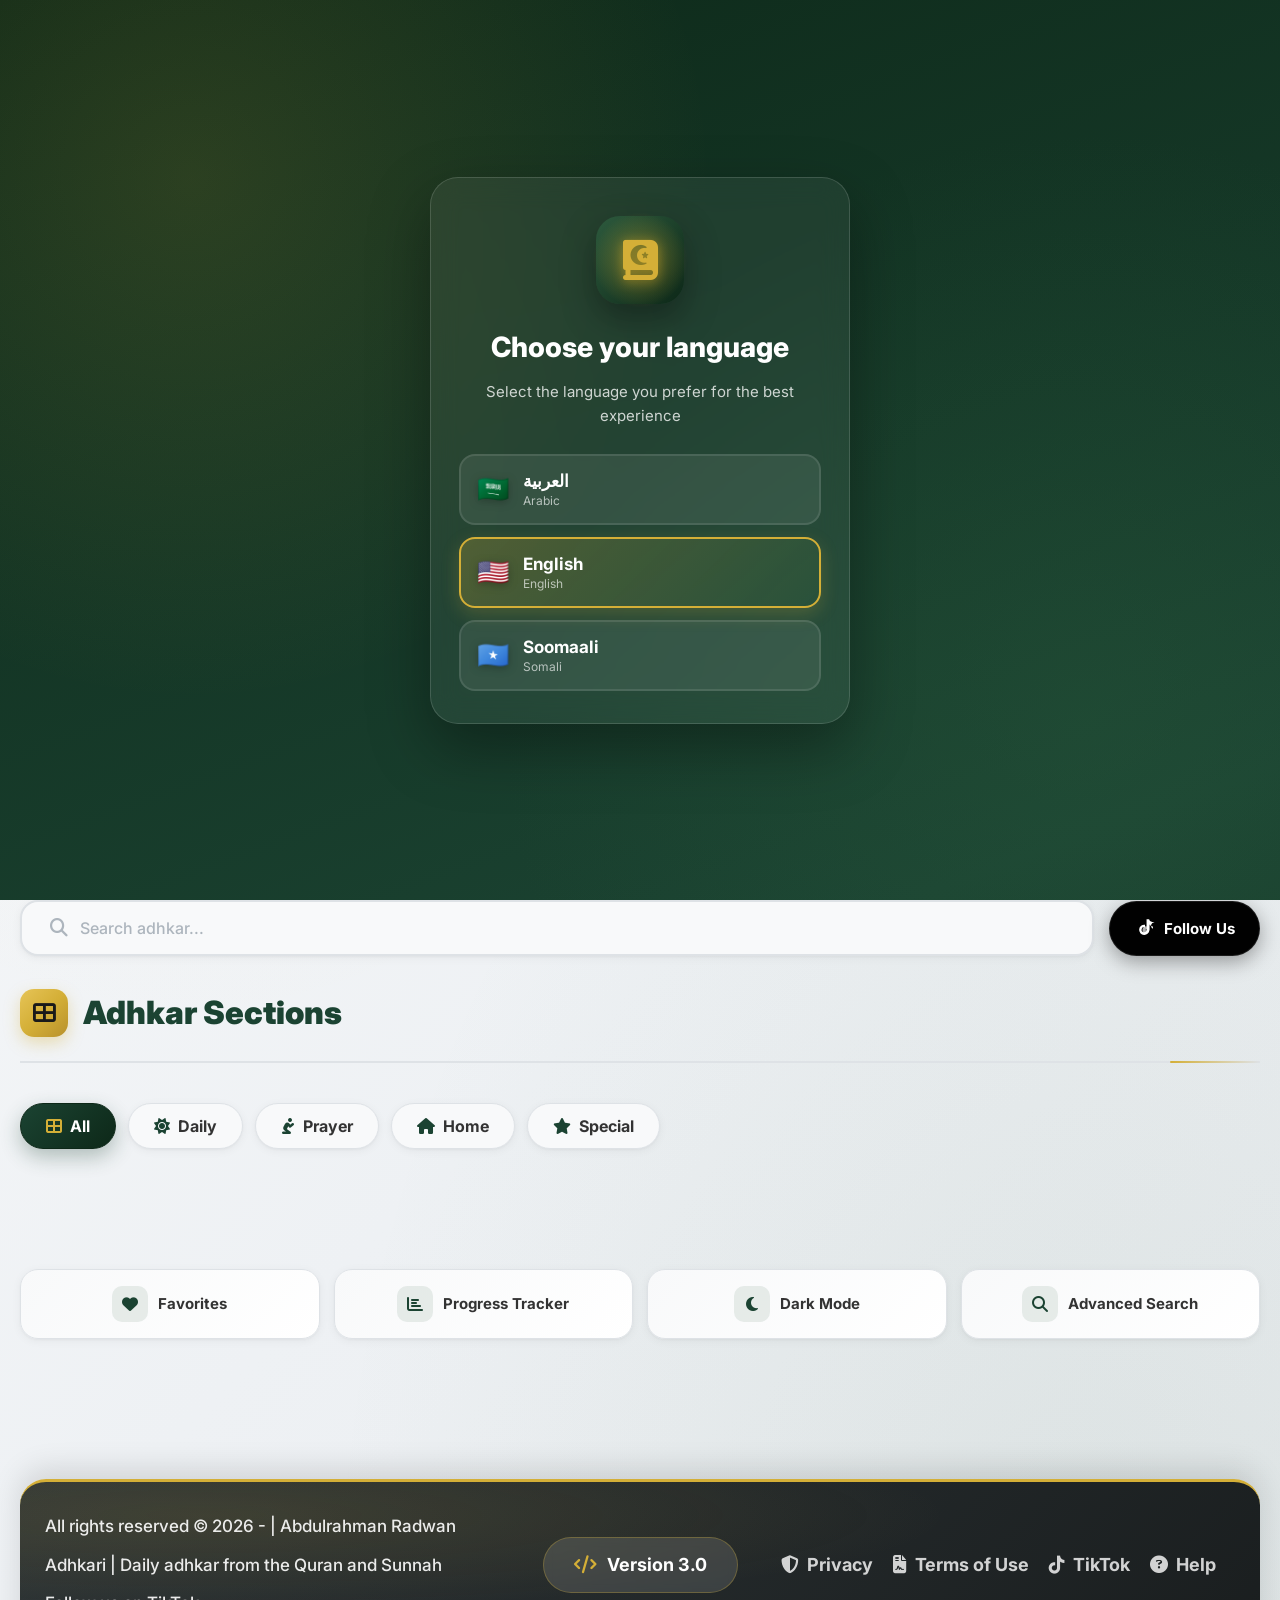
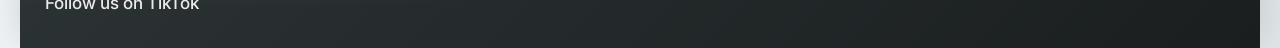
<file: index.html>
<!DOCTYPE html>
<html lang="ar" dir="rtl">
<head>
    <meta charset="UTF-8">
    <meta name="viewport" content="width=device-width, initial-scale=1.0, maximum-scale=1.0, user-scalable=no, viewport-fit=cover">
    <title data-i18n="app.metaTitle">أذكاري - تطبيق الأذكار الإسلامي المتكامل</title>
    <meta name="description" data-i18n="app.metaDescription" content="تطبيق أذكاري - تطبيق متكامل للأذكار اليومية من القرآن الكريم والسنة النبوية الموثوقة.">
    <meta name="keywords" data-i18n="app.metaKeywords" content="أذكار, أذكار يومية, أذكار الصباح, أذكار المساء, تطبيق إسلامي">
    <meta name="author" content="عبدالرحمن رضوان">
    <meta property="og:title" data-i18n="app.metaOgTitle" content="أذكاري - تطبيق الأذكار الإسلامي المتكامل">
    <meta property="og:description" data-i18n="app.metaOgDescription" content="تطبيق متكامل للأذكار اليومية من القرآن الكريم والسنة النبوية الموثوقة">
    <meta property="og:type" content="website">

    <script>
        (function () {
            /* Apply the saved language direction before anything renders,
               so there is no RTL/LTR flash and no white screen on load. */
            try {
                var lang = localStorage.getItem('appLanguage');
                var dirs = { ar: 'rtl', en: 'ltr', so: 'ltr' };
                var el = document.documentElement;
                if (lang && dirs[lang]) {
                    el.setAttribute('lang', lang);
                    el.setAttribute('dir', dirs[lang]);
                } else {
                    el.setAttribute('lang', 'ar');
                    el.setAttribute('dir', 'rtl');
                }
            } catch (e) { /* storage may be blocked */ }
        })();
    </script>

    <link rel="icon" type="image/png" sizes="192x192" href="icons/icon-192.png">
    <link rel="apple-touch-icon" href="icons/icon-192.png">
    <link rel="apple-touch-icon" sizes="192x192" href="icons/icon-192.png">
    <link rel="apple-touch-icon" sizes="512x512" href="icons/icon-512.png">

    <link rel="preconnect" href="https://fonts.googleapis.com">
    <link rel="preconnect" href="https://fonts.gstatic.com" crossorigin>
    <link rel="stylesheet" href="https://cdnjs.cloudflare.com/ajax/libs/font-awesome/6.4.0/css/all.min.css">
    <link rel="stylesheet" href="https://fonts.googleapis.com/css2?family=Tajawal:wght@400;500;700&family=Cairo:wght@400;600;700;800;900&family=Inter:wght@400;500;600;700;800;900&family=Noto+Sans:wght@400;500;600;700;800&display=swap">
    <link rel="stylesheet" href="css/style.css">

    <link rel="manifest" href="manifest.json">
    <meta name="theme-color" content="#1B4332">
    <meta name="apple-mobile-web-app-capable" content="yes">
    <meta name="apple-mobile-web-app-status-bar-style" content="black-translucent">
    <meta name="apple-mobile-web-app-title" content="أذكاري">
    <meta name="mobile-web-app-capable" content="yes">
    <meta name="application-name" content="أذكاري">
    <meta name="msapplication-TileColor" content="#1a5f7a">
    <meta name="msapplication-TileImage" content="icons/icon-192.png">
</head>
<body>

    <!-- خلفية إسلامية -->
    <div class="islamic-background">
        <div class="islamic-pattern"></div>
        <div class="arabic-calligraphy calligraphy-1">الله</div>
        <div class="arabic-calligraphy calligraphy-2">محمد</div>
        <div class="arabic-calligraphy calligraphy-3">سبحان الله</div>
    </div>

    <!-- ===== FIRST-RUN LANGUAGE SELECTION ===== -->
    <div class="language-screen" id="languageScreen">
        <div class="language-screen-card">
            <div class="language-screen-logo">
                <div class="logo-icon-wrap">
                    <div class="logo-glow"></div>
                    <i class="fas fa-book-quran logo-icon"></i>
                </div>
            </div>
            <h2 class="language-screen-title" id="languageScreenTitle"></h2>
            <p class="language-screen-subtitle" id="languageScreenSubtitle"></p>
            <div class="language-options" id="languageOptions"></div>
        </div>
    </div>

    <div class="app-container">

        <!-- ===== HEADER ===== -->
        <header class="header">
            <div class="logo-container">
                <div class="logo-icon-wrap">
                    <div class="logo-glow"></div>
                    <i class="fas fa-book-quran logo-icon"></i>
                </div>
                <div class="logo-info">
                    <h1 class="logo-text">أذكاري</h1>
                    <span class="logo-subtitle" data-i18n="header.logoSubtitle">الأذكار اليومية</span>
                </div>
            </div>
            <div class="header-controls">
                <button class="control-btn tooltip" id="themeToggle" data-i18n-title="header.darkMode" data-i18n-tooltip="header.darkMode" title="تبديل الوضع الليلي">
                    <i class="fas fa-moon"></i>
                    <span class="tooltip-text">تبديل الوضع الليلي</span>
                </button>
                <button class="control-btn tooltip" id="fontSizeToggle" data-i18n-title="header.fontSize" data-i18n-tooltip="header.fontSize" title="تغيير حجم الخط">
                    <i class="fas fa-text-height"></i>
                    <span class="tooltip-text">تغيير حجم الخط</span>
                </button>
                <button class="control-btn tooltip" id="settingsToggle" data-i18n-title="header.settings" data-i18n-tooltip="header.settings" title="الإعدادات">
                    <i class="fas fa-cog"></i>
                    <span class="tooltip-text">الإعدادات</span>
                </button>
                <button class="control-btn tooltip" id="installBtn" data-i18n-title="header.install" data-i18n-tooltip="header.install" title="تثبيت التطبيق" style="display:none;">
                    <i class="fas fa-download"></i>
                    <span class="tooltip-text">تثبيت التطبيق</span>
                </button>
            </div>
        </header>

        <!-- ===== MAIN ===== -->
        <main class="main-content">

            <!-- الصفحة الرئيسية -->
            <div id="homePage" class="page active">

                <!-- قسم البطل الرئيسي -->
                <section class="hero-section">
                    <div class="hero-bg-shapes">
                        <div class="hero-shape hero-shape-1"></div>
                        <div class="hero-shape hero-shape-2"></div>
                        <div class="hero-shape hero-shape-3"></div>
                    </div>
                    <div class="hero-content">

                        <h2 class="hero-title" data-i18n="home.bismillah">بِسْمِ اللهِ الرَّحْمَنِ الرَّحِيمِ</h2>
                        <p class="hero-subtitle" data-i18n="home.subtitle">تطبيق متكامل للأذكار اليومية من القرآن الكريم والسنة النبوية الموثوقة</p>
                        <div class="hero-clock-section">
                            <div class="clock-display">
                                <div class="clock-time" id="clockTime">00:00</div>
                                <div class="clock-period-col">
                                    <div class="clock-seconds" id="clockSeconds">00</div>
                                    <div class="clock-period" id="clockPeriod">صباحاً</div>
                                </div>
                            </div>
                            <div class="clock-divider"></div>
                            <div class="clock-dates">
                                <div class="clock-day" id="clockDay"></div>
                                <div class="clock-gregorian" id="clockGregorian"></div>
                                <div class="clock-hijri" id="clockHijri"></div>
                            </div>
                        </div>
                        <div class="hero-actions">
                            <button class="hero-btn hero-btn-primary" id="dailyReminderBtn">
                                <i class="fas fa-bell"></i> <span data-i18n="home.dailyReminder">تذكير الأذكار اليومية</span>
                            </button>
                            <button class="hero-btn hero-btn-secondary" id="randomZikrBtn">
                                <i class="fas fa-dice"></i> <span data-i18n="home.randomZikr">ذكر عشوائي</span>
                            </button>
                        </div>
                    </div>
                </section>

                <!-- لوحة التحكم: التقدم + الإحصائيات -->
                <div class="dashboard-panel">
                    <div class="dashboard-row">
                        <!-- شريط التقدم -->
                        <div class="dashboard-progress">
                            <div class="progress-label-row">
                                <span class="progress-label"><i class="fas fa-chart-line"></i> <span data-i18n="home.progress">تقدمك اليومي</span></span>
                                <span class="progress-percent" id="progressPercent">0%</span>
                            </div>
                            <div class="progress-bar-track">
                                <div class="progress-bar-fill" id="progressFill" style="width:0%"></div>
                            </div>
                        </div>
                        <!-- الإحصائيات -->
                        <div class="dashboard-stats">
                            <div class="dash-stat">
                                <div class="dash-stat-icon dash-stat-read"><i class="fas fa-check-circle"></i></div>
                                <div class="dash-stat-info">
                                    <span class="dash-stat-val" id="totalReadStat">0</span>
                                    <span class="dash-stat-lbl" data-i18n="home.read">مقروء</span>
                                </div>
                            </div>
                            <div class="dash-stat">
                                <div class="dash-stat-icon dash-stat-fav"><i class="fas fa-heart"></i></div>
                                <div class="dash-stat-info">
                                    <span class="dash-stat-val" id="favoritesStat">0</span>
                                    <span class="dash-stat-lbl" data-i18n="home.favorites">مفضلة</span>
                                </div>
                            </div>
                            <div class="dash-stat">
                                <div class="dash-stat-icon dash-stat-streak"><i class="fas fa-fire"></i></div>
                                <div class="dash-stat-info">
                                    <span class="dash-stat-val" id="streakStat">0</span>
                                    <span class="dash-stat-lbl" data-i18n="home.streak">أيام متتالية</span>
                                </div>
                            </div>
                            <div class="dash-stat">
                                <div class="dash-stat-icon dash-stat-complete"><i class="fas fa-trophy"></i></div>
                                <div class="dash-stat-info">
                                    <span class="dash-stat-val" id="completionStat">0%</span>
                                    <span class="dash-stat-lbl" data-i18n="home.completion">إنجاز</span>
                                </div>
                            </div>
                        </div>
                    </div>
                </div>

                <!-- البحث + تيك توك -->
                <div class="action-row">
                    <div class="search-box-new">
                        <i class="fas fa-search search-icon-new"></i>
                        <input type="text" id="searchInput" class="search-input-new" data-i18n-placeholder="home.searchPlaceholder" placeholder="ابحث في الأذكار...">
                    </div>
                    <a href="https://www.tiktok.com/@io99c" target="_blank" class="tiktok-pill">
                        <svg class="tiktok-icon" viewBox="0 0 48 48" width="22" height="22"><path d="M41.3 20.7c-3.4 0-6.3-2-7.7-4.9V28a11.2 11.2 0 1 1-9.6-11.1v5.8a5.4 5.4 0 1 0 3.4 5V5h5.5a7.6 7.6 0 0 0 5.5 5.5A7.6 7.6 0 0 0 43.9 11V12a7.6 7.6 0 0 0-4.5 1.5 7.6 7.6 0 0 0 1.9 12.2" fill="white"/><path d="M33.6 15.8V28a7.6 7.6 0 1 1-5.5-7.3v5.5a2.2 2.2 0 1 0 1.8 2.2V11.5h3.7a3.8 3.8 0 0 0 3 3.5 3.8 3.8 0 0 0 2.3-1.2" fill="white" opacity="0.7"/></svg>
                        <span data-i18n="home.followUs">تابعنا</span>
                    </a>
                </div>

                <!-- الأقسام -->
                <div class="sections-wrapper">
                    <div class="sections-header">
                        <h2 class="sections-title">
                            <span class="sections-title-icon"><i class="fas fa-th-large"></i></span>
                            <span data-i18n="home.sectionsTitle">أقسام الأذكار</span>
                        </h2>

                    </div>

                    <div class="sections-categories" id="sectionsCategories">
                        <button class="category-tab active" data-category="all"><i class="fas fa-th-large"></i> <span data-i18n="home.categories.all">الكل</span></button>
                        <button class="category-tab" data-category="daily"><i class="fas fa-sun"></i> <span data-i18n="home.categories.daily">يومية</span></button>
                        <button class="category-tab" data-category="prayer"><i class="fas fa-pray"></i> <span data-i18n="home.categories.prayer">صلاة</span></button>
                        <button class="category-tab" data-category="home"><i class="fas fa-home"></i> <span data-i18n="home.categories.home">منزل</span></button>
                        <button class="category-tab" data-category="special"><i class="fas fa-star"></i> <span data-i18n="home.categories.special">خاصة</span></button>
                    </div>

                    <div class="sections-grid" id="sectionsGrid"></div>
                </div>

                <!-- المميزات -->
                <div class="features-compact">
                    <div class="features-compact-grid">
                        <div class="feature-pill">
                            <div class="feature-pill-icon"><i class="fas fa-heart"></i></div>
                            <span class="feature-pill-text" data-i18n="home.features.favorites">المفضلة</span>
                        </div>
                        <div class="feature-pill">
                            <div class="feature-pill-icon"><i class="fas fa-chart-bar"></i></div>
                            <span class="feature-pill-text" data-i18n="home.features.progress">تتبع التقدم</span>
                        </div>
                        <div class="feature-pill">
                            <div class="feature-pill-icon"><i class="fas fa-moon"></i></div>
                            <span class="feature-pill-text" data-i18n="home.features.nightMode">الوضع الليلي</span>
                        </div>
                        <div class="feature-pill">
                            <div class="feature-pill-icon"><i class="fas fa-search"></i></div>
                            <span class="feature-pill-text" data-i18n="home.features.search">بحث متقدم</span>
                        </div>
                    </div>
                </div>
            </div>

            <!-- صفحة الأذكار -->
            <div id="zikrPage" class="page"></div>

            <!-- صفحة الإعدادات -->
            <div id="settingsPage" class="page">
                <div class="settings-card slide-in-right">
                    <h2 class="settings-title"><i class="fas fa-cog"></i> <span data-i18n="settings.title">إعدادات التطبيق</span></h2>

                    <div class="settings-group">
                        <h4 class="settings-group-title"><i class="fas fa-info-circle"></i> <span data-i18n="settings.appInfo">معلومات التطبيق</span></h4>
                        <div class="settings-item">
                            <div class="settings-label"><i class="fas fa-font"></i><span data-i18n="settings.appName">اسم التطبيق</span></div>
                            <div class="settings-value" data-i18n="app.name">أذكاري</div>
                        </div>
                        <div class="settings-item">
                            <div class="settings-label"><i class="fas fa-code-branch"></i><span data-i18n="settings.appVersion">إصدار التطبيق</span></div>
                            <div class="settings-value" data-i18n="app.version">3.0</div>
                        </div>
                        <div class="settings-item">
                            <div class="settings-label"><i class="fas fa-copyright"></i><span data-i18n="settings.copyright">حقوق الملكية</span></div>
                            <div class="settings-value" data-i18n="settings.copyrightValue">© 2026 عبدالرحمن رضوان</div>
                        </div>
                        <div class="settings-item">
                            <div class="settings-label"><i class="fas fa-book"></i><span data-i18n="settings.zikrCount">عدد الأذكار</span></div>
                            <div class="settings-value" data-i18n="settings.zikrCountValue">700 ذكر في 10 أقسام</div>
                        </div>
                        <div class="settings-item">
                            <div class="settings-label"><i class="fab fa-tiktok"></i><span data-i18n="settings.tiktokAccount">حسابنا على تيك توك</span></div>
                            <div class="settings-value">
                                <button class="settings-btn" id="joinTelegramBtn"><i class="fab fa-tiktok"></i> <span data-i18n="settings.followUs">تابعنا</span></button>
                            </div>
                        </div>
                    </div>

                    <div class="settings-group">
                        <h4 class="settings-group-title"><i class="fas fa-palette"></i> <span data-i18n="settings.customization">التخصيص</span></h4>
                        <div class="settings-item">
                            <div class="settings-label"><i class="fas fa-moon"></i><span data-i18n="settings.darkMode">الوضع الليلي</span></div>
                            <div class="settings-value">
                                <button class="settings-btn" id="toggleDarkModeBtn"><i class="fas fa-moon"></i> تفعيل الوضع الليلي</button>
                            </div>
                        </div>
                        <div class="settings-item">
                            <div class="settings-label"><i class="fas fa-text-height"></i><span data-i18n="settings.fontSize">حجم الخط</span></div>
                            <div class="settings-value">
                                <button class="settings-btn" id="changeFontSizeBtn"><i class="fas fa-text-height"></i> <span data-i18n="settings.changeFontSize">تغيير حجم الخط</span></button>
                            </div>
                        </div>
                        <div class="settings-item">
                            <div class="settings-label"><i class="fas fa-bell"></i><span data-i18n="settings.reminders">التذكيرات</span></div>
                            <div class="settings-value">
                                <button class="settings-btn secondary" id="toggleNotificationsBtn"><i class="fas fa-bell"></i> تفعيل التذكيرات</button>
                            </div>
                        </div>
                    </div>

                    <div class="settings-group">
                        <h4 class="settings-group-title"><i class="fas fa-globe"></i> <span data-i18n="settings.language">اللغة</span></h4>
                        <div class="settings-item">
                            <div class="settings-label"><i class="fas fa-language"></i><span data-i18n="settings.languageDesc">اختر لغة التطبيق</span></div>
                        </div>
                        <div class="settings-lang-list" id="settingsLanguageList"></div>
                    </div>

                    <div class="settings-group">
                        <h4 class="settings-group-title"><i class="fas fa-database"></i> <span data-i18n="settings.dataManagement">إدارة البيانات</span></h4>
                        <div class="settings-item">
                            <div class="settings-label"><i class="fas fa-redo"></i><span data-i18n="settings.resetProgress">إعادة تعيين التقدم</span></div>
                            <div class="settings-value">
                                <button class="settings-btn accent" id="resetProgressBtn"><i class="fas fa-redo"></i> <span data-i18n="settings.resetBtn">إعادة تعيين</span></button>
                            </div>
                        </div>
                        <div class="settings-item">
                            <div class="settings-label"><i class="fas fa-cloud-download-alt"></i><span data-i18n="settings.exportData">تصدير البيانات</span></div>
                            <div class="settings-value">
                                <button class="settings-btn" id="exportDataBtn"><i class="fas fa-download"></i> <span data-i18n="settings.exportBtn">تصدير البيانات</span></button>
                            </div>
                        </div>
                        <div class="settings-item">
                            <div class="settings-label"><i class="fas fa-cloud-upload-alt"></i><span data-i18n="settings.importData">استيراد البيانات</span></div>
                            <div class="settings-value">
                                <button class="settings-btn secondary" id="importDataBtn"><i class="fas fa-upload"></i> <span data-i18n="settings.importBtn">استيراد البيانات</span></button>
                            </div>
                        </div>
                    </div>
                </div>

                <!-- المطور -->
                <div class="developer-info slide-in-left">
                    <div class="developer-content">
                        <div class="developer-profile">
                            <div class="developer-avatar">
                                <img src="images/developer.jpg" alt="عبدالرحمن رضوان" class="developer-photo">
                                <div class="developer-avatar-ring"></div>
                            </div>
                            <h3 class="developer-name">عبدالرحمن رضوان</h3>
                            <p class="developer-title" data-i18n="developer.title">مطور تطبيق أذكاري</p>
                        </div>
                        <div class="developer-bio">
                            <p class="developer-desc" data-i18n="developer.desc">تطبيق أذكاري هو تطبيق متكامل للأذكار اليومية من القرآن الكريم والسنة النبوية الموثوقة، تم تطويره بدقة وعناية لتقديم تجربة مستخدم فريدة ومفيدة للمسلمين حول العالم.</p>
                        </div>
                        <div class="developer-stats">
                            <div class="developer-stat-item">
                                <i class="fas fa-book"></i>
                                <span data-i18n="developer.zikrCount">700 ذكر</span>
                            </div>
                            <div class="developer-stat-item">
                                <i class="fas fa-folder"></i>
                                <span data-i18n="developer.sections">10 أقسام</span>
                            </div>
                            <div class="developer-stat-item">
                                <i class="fas fa-code-branch"></i>
                                <span data-i18n="developer.version">الإصدار 3.0</span>
                            </div>
                        </div>
                        <div class="contact-info">
                            <button class="contact-btn" id="contactDeveloperBtn"><i class="fas fa-envelope"></i> <span data-i18n="developer.contact">تواصل مع المطور</span></button>
                            <button class="contact-btn" id="shareAppBtn"><i class="fas fa-share-alt"></i> <span data-i18n="developer.share">مشاركة التطبيق</span></button>
                            <button class="contact-btn" id="rateAppBtn"><i class="fas fa-star"></i> <span data-i18n="developer.rate">تقييم التطبيق</span></button>
                            <a href="https://www.tiktok.com/@io99c" target="_blank" class="contact-btn"><i class="fab fa-tiktok"></i> <span data-i18n="developer.follow">تابعنا</span></a>
                        </div>
                    </div>
                </div>

                <div class="navigation">
                    <button class="nav-btn back-btn" id="backToHomeFromSettingsBtn"><i class="fas fa-arrow-right"></i> <span data-i18n="common.back">العودة للرئيسية</span></button>
                </div>
            </div>
        </main>

        <!-- ===== FOOTER ===== -->
        <footer class="footer">
            <div class="footer-content">
                <div class="copyright">
                    <p><span data-i18n="footer.rightsPrefix">جميع الحقوق محفوظة © 2026 - </span><span id="currentYear"></span><span data-i18n="footer.rightsSuffix"> | عبدالرحمن رضوان</span></p>
                    <p class="mt-10" data-i18n="footer.tagline">تطبيق أذكاري | الأذكار اليومية من القرآن والسنة</p>
                    <p class="mt-10" data-i18n="footer.followOn">تابعنا على تيك توك</p>
                </div>
                <div class="app-version">
                    <i class="fas fa-code"></i>
                    <span data-i18n="footer.version">الإصدار 3.0</span>
                </div>
                <div class="footer-links">
                    <a href="#" class="footer-link" id="privacyLink"><i class="fas fa-shield-alt"></i> <span data-i18n="footer.privacy">خصوصية</span></a>
                    <a href="#" class="footer-link" id="termsLink"><i class="fas fa-file-contract"></i> <span data-i18n="footer.terms">شروط الاستخدام</span></a>
                    <a href="https://www.tiktok.com/@io99c" target="_blank" class="footer-link"><i class="fab fa-tiktok"></i> <span data-i18n="footer.tiktok">تيك توك</span></a>
                    <a href="#" class="footer-link" id="helpLink"><i class="fas fa-question-circle"></i> <span data-i18n="footer.help">المساعدة</span></a>
                </div>
            </div>
        </footer>

        <!-- ===== MODALS ===== -->

        <!-- نافذة الاتصال -->
        <div class="contact-modal" id="contactModal">
            <div class="contact-modal-content">
                <button class="contact-modal-close" id="contactModalClose"><i class="fas fa-times"></i></button>
                <h3 class="contact-form-title"><i class="fas fa-envelope"></i> <span data-i18n="contact.title">تواصل مع المطور</span></h3>
                <form class="contact-form" id="contactForm">
                    <div class="form-group">
                        <label class="form-label" data-i18n="contact.name">اسمك</label>
                        <input type="text" class="form-input" id="contactName" placeholder="أدخل اسمك" data-i18n-placeholder="contact.namePlaceholder" required>
                    </div>
                    <div class="form-group">
                        <label class="form-label" data-i18n="contact.email">بريدك الإلكتروني</label>
                        <input type="email" class="form-input" id="contactEmail" placeholder="example@email.com" data-i18n-placeholder="contact.emailPlaceholder" required>
                    </div>
                    <div class="form-group">
                        <label class="form-label" data-i18n="contact.subject">الموضوع</label>
                        <select class="form-input" id="contactSubject" required>
                            <option value="" data-i18n="contact.subjectPlaceholder">اختر موضوع الرسالة</option>
                            <option value="suggestion" data-i18n="contact.subjects.suggestion">اقتراح تحسين</option>
                            <option value="problem" data-i18n="contact.subjects.problem">مشكلة فنية</option>
                            <option value="inquiry" data-i18n="contact.subjects.inquiry">استفسار عام</option>
                            <option value="partnership" data-i18n="contact.subjects.partnership">طلب تعاون</option>
                            <option value="other" data-i18n="contact.subjects.other">أخرى</option>
                        </select>
                    </div>
                    <div class="form-group">
                        <label class="form-label" data-i18n="contact.message">الرسالة</label>
                        <textarea class="form-textarea" id="contactMessage" placeholder="اكتب رسالتك هنا..." data-i18n-placeholder="contact.messagePlaceholder" required></textarea>
                    </div>
                    <button type="submit" class="form-submit" id="contactSubmit"><i class="fas fa-paper-plane"></i> <span data-i18n="contact.submit">إرسال الرسالة</span></button>
                    <div class="form-message" id="contactMessageDiv"></div>
                </form>
            </div>
        </div>

        <!-- نافذة المشاركة -->
        <div class="share-modal" id="shareModal">
            <div class="share-modal-content">
                <button class="contact-modal-close" id="shareModalClose"><i class="fas fa-times"></i></button>
                <h3 class="contact-form-title"><i class="fas fa-share-alt"></i> <span data-i18n="share.title">مشاركة تطبيق أذكاري</span></h3>
                <p style="color:var(--text-light);margin-bottom:20px;text-align:center;" data-i18n="share.subtitle">شارك التطبيق مع أحبابك لينالوا الأجر والثواب</p>
                <div class="share-options">
                    <div class="share-option" id="shareWhatsApp"><i class="fab fa-whatsapp"></i><span class="share-name" data-i18n="share.whatsapp">واتساب</span></div>
                    <div class="share-option" id="shareTelegram"><i class="fab fa-tiktok"></i><span class="share-name" data-i18n="share.tiktok">تيك توك</span></div>
                    <div class="share-option" id="shareTwitter"><i class="fab fa-twitter"></i><span class="share-name" data-i18n="share.twitter">تويتر</span></div>
                    <div class="share-option" id="shareFacebook"><i class="fab fa-facebook"></i><span class="share-name" data-i18n="share.facebook">فيسبوك</span></div>
                </div>
                <div class="share-link">
                    <input type="text" class="share-link-input" id="shareLinkInput" readonly>
                    <button class="share-link-copy" id="shareLinkCopy"><i class="fas fa-copy"></i> <span data-i18n="share.copy">نسخ الرابط</span></button>
                </div>
                <div class="form-message" id="shareMessageDiv"></div>
            </div>
        </div>

        <!-- إشعار التثبيت -->
        <div class="install-prompt" id="installPrompt">
            <div class="install-content">
                <div class="install-title"><span data-i18n="install.title">تثبيت تطبيق أذكاري</span></div>
                <div class="install-desc" data-i18n="install.desc">ثبّت التطبيق على جهازك للوصول السريع للأذكار بدون إنترنت</div>
            </div>
            <div class="install-buttons">
                <button class="install-btn" id="installPromptBtn"><i class="fas fa-download"></i> <span data-i18n="install.install">تثبيت</span></button>
                <button class="install-btn" id="installLaterBtn"><span data-i18n="install.later">لاحقاً</span></button>
            </div>
            <button class="install-close" id="installCloseBtn"><i class="fas fa-times"></i></button>
        </div>

        <!-- الإشعارات -->
        <div id="notificationContainer"></div>

        <!-- Loading -->
        <div id="loadingSpinner" class="spinner hidden"></div>
    </div>

    <!-- ===== SCRIPTS ===== -->
    <script src="js/i18n.js"></script>
    <script src="js/locales-inline.js"></script>
    <script src="js/data.js"></script>
    <script src="js/app.js"></script>

    <style>
        .tooltip { position: relative; display: inline-block; }
        .tooltip .tooltip-text {
            visibility: hidden; width: 200px; background-color: var(--dark); color: white;
            text-align: center; border-radius: var(--radius-sm); padding: 10px 15px;
            position: absolute; z-index: 1000; bottom: 125%; left: 50%;
            transform: translateX(-50%); opacity: 0; transition: opacity 0.3s;
            font-size: 14px; font-weight: 500; box-shadow: var(--shadow);
            border: 1px solid rgba(255,255,255,0.1);
        }
        .tooltip .tooltip-text::after {
            content: ""; position: absolute; top: 100%; left: 50%;
            margin-left: -5px; border-width: 5px; border-style: solid;
            border-color: var(--dark) transparent transparent transparent;
        }
        .tooltip:hover .tooltip-text { visibility: visible; opacity: 1; }
        .ml-3 { margin-inline-start: 15px; }
        .notification-action {
            background: linear-gradient(135deg, #e6c457, var(--secondary) 55%, #b8912c);
            color: #1a1a1a; border: none;
            padding: 5px 15px; border-radius: 20px; cursor: pointer;
            font-weight: 700; font-size: 13px; margin-top: 8px;
            font-family: var(--font-body); transition: var(--transition-fast);
            box-shadow: 0 3px 10px rgba(212,175,55,0.3);
        }
        .notification-action:hover { background: linear-gradient(135deg, #f0d47a, #dbb43e 55%, #c89f30); transform: translateY(-1px); }
    </style>
    <script>
        if ('serviceWorker' in navigator) {
            navigator.serviceWorker.register('./sw.js').catch(() => {});
        }
    </script>
</body>
</html>
</file>
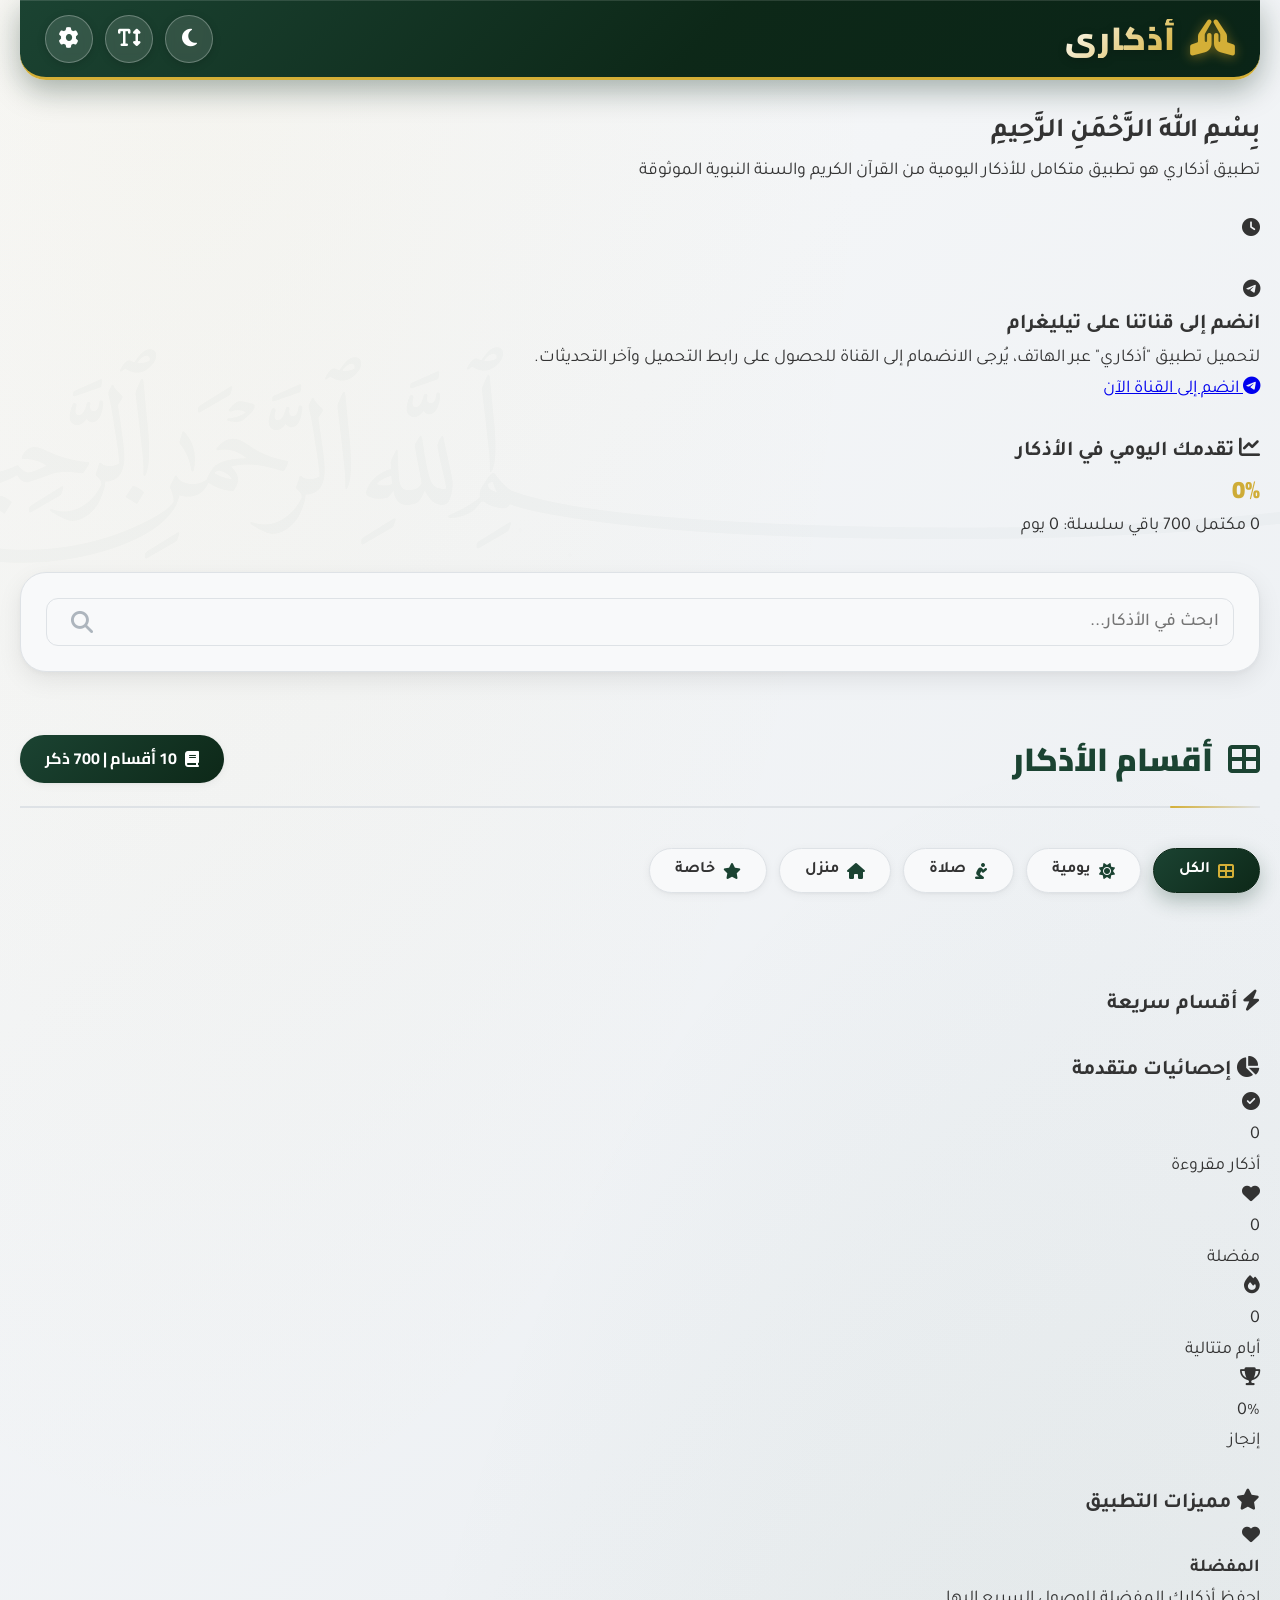
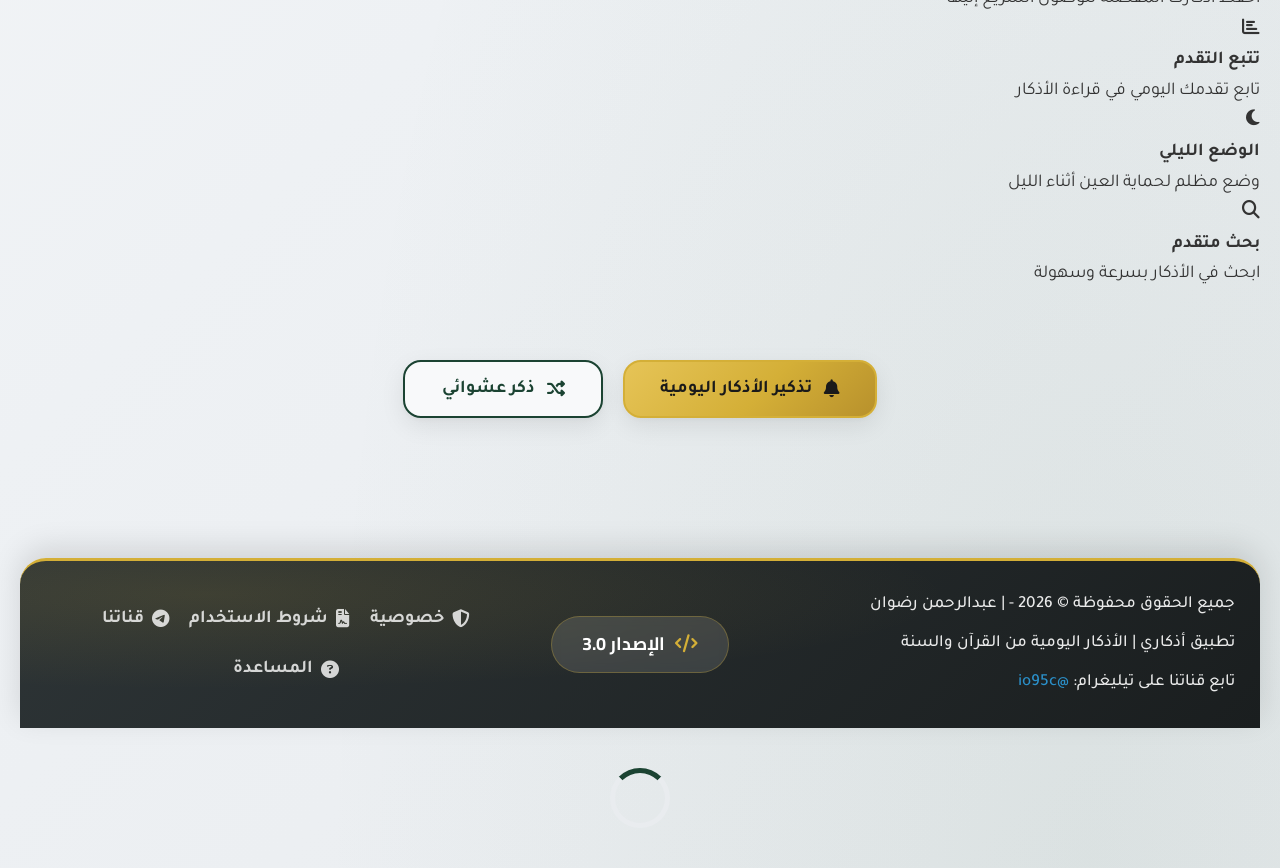
<file: index_original.html>
<!DOCTYPE html>
<html lang="ar" dir="rtl">
<head>
    <meta charset="UTF-8">
    <meta name="viewport" content="width=device-width, initial-scale=1.0">
    <title>أذكاري - تطبيق الأذكار الإسلامي المتكامل</title>
    <meta name="description" content="تطبيق أذكاري - تطبيق متكامل للأذكار اليومية من القرآن الكريم والسنة النبوية الموثوقة.">
    <meta name="keywords" content="أذكار, أذكار يومية, أذكار الصباح, أذكار المساء, تطبيق إسلامي">
    <meta name="author" content="عبدالرحمن رضوان">
    <meta property="og:title" content="أذكاري - تطبيق الأذكار الإسلامي المتكامل">
    <meta property="og:description" content="تطبيق متكامل للأذكار اليومية من القرآن الكريم والسنة النبوية الموثوقة">
    <meta property="og:type" content="website">

    <link rel="stylesheet" href="https://cdnjs.cloudflare.com/ajax/libs/font-awesome/6.4.0/css/all.min.css">
    <link rel="stylesheet" href="css/style.css">

    <link rel="manifest" href="manifest.json">
    <meta name="theme-color" content="#1a5f7a">
    <meta name="apple-mobile-web-app-capable" content="yes">
    <meta name="apple-mobile-web-app-status-bar-style" content="default">
    <meta name="apple-mobile-web-app-title" content="أذكاري">
</head>
<body>

    <!-- خلفية إسلامية -->
    <div class="islamic-background">
        <div class="islamic-pattern"></div>
        <div class="arabic-calligraphy calligraphy-1">الله</div>
        <div class="arabic-calligraphy calligraphy-2">محمد</div>
        <div class="arabic-calligraphy calligraphy-3">سبحان الله</div>
    </div>

    <div class="app-container">

        <!-- ===== HEADER ===== -->
        <header class="header">
            <div class="logo-container">
                <i class="fas fa-praying-hands logo-icon"></i>
                <h1 class="logo-text">أذكاري</h1>
            </div>
            <div class="header-controls">
                <span id="hijriDate" class="ml-3"></span>
                <button class="control-btn tooltip" id="themeToggle" title="تبديل الوضع الليلي">
                    <i class="fas fa-moon"></i>
                    <span class="tooltip-text">تبديل الوضع الليلي</span>
                </button>
                <button class="control-btn tooltip" id="fontSizeToggle" title="تغيير حجم الخط">
                    <i class="fas fa-text-height"></i>
                    <span class="tooltip-text">تغيير حجم الخط</span>
                </button>
                <button class="control-btn tooltip" id="settingsToggle" title="الإعدادات">
                    <i class="fas fa-cog"></i>
                    <span class="tooltip-text">الإعدادات</span>
                </button>
                <button class="control-btn tooltip" id="installBtn" title="تثبيت التطبيق" style="display:none;">
                    <i class="fas fa-download"></i>
                    <span class="tooltip-text">تثبيت التطبيق</span>
                </button>
            </div>
        </header>

        <!-- ===== MAIN ===== -->
        <main class="main-content">

            <!-- الصفحة الرئيسية -->
            <div id="homePage" class="page active">

                <section class="welcome-section slide-in-right">
                    <div class="welcome-content">
                        <h2 class="welcome-title">بِسْمِ اللهِ الرَّحْمَنِ الرَّحِيمِ</h2>
                        <p class="welcome-subtitle">تطبيق أذكاري هو تطبيق متكامل للأذكار اليومية من القرآن الكريم والسنة النبوية الموثوقة</p>
                        <div class="current-time mt-30">
                            <i class="fas fa-clock"></i>
                            <span id="currentTime"></span>
                        </div>
                    </div>
                </section>

                <!-- قناة تيليغرام -->
                <div class="telegram-channel fade-in">
                    <div class="telegram-content">
                        <i class="fab fa-telegram telegram-icon"></i>
                        <h3 class="telegram-title">انضم إلى قناتنا على تيليغرام</h3>
                        <p class="telegram-desc">لتحميل تطبيق "أذكاري" عبر الهاتف، يُرجى الانضمام إلى القناة للحصول على رابط التحميل وآخر التحديثات.</p>
                        <a href="https://t.me/io95c" target="_blank" class="telegram-btn">
                            <i class="fab fa-telegram"></i> انضم إلى القناة الآن
                        </a>
                    </div>
                </div>

                <!-- التقدم -->
                <section class="progress-section slide-in-left">
                    <div class="progress-header">
                        <h3 class="progress-title"><i class="fas fa-chart-line"></i> تقدمك اليومي في الأذكار</h3>
                        <div class="progress-percent" id="progressPercent">0%</div>
                    </div>
                    <div class="progress-bar">
                        <div class="progress-fill" id="progressFill" style="width:0%"></div>
                    </div>
                    <div class="progress-stats">
                        <span id="completedStats">0 مكتمل</span>
                        <span id="remainingStats">700 باقي</span>
                        <span id="streakStats">سلسلة: 0 يوم</span>
                    </div>
                </section>

                <!-- البحث -->
                <div class="search-container fade-in">
                    <div class="search-box">
                        <input type="text" id="searchInput" class="search-input" placeholder="ابحث في الأذكار...">
                        <i class="fas fa-search search-icon"></i>
                    </div>
                </div>

                <!-- الأقسام -->
                <div class="sections-wrapper">
                    <div class="sections-header">
                        <h2 class="sections-title"><i class="fas fa-th-large"></i> أقسام الأذكار</h2>
                        <div class="sections-count">
                            <i class="fas fa-book"></i>
                            <span>10 أقسام | 700 ذكر</span>
                        </div>
                    </div>

                    <div class="sections-categories" id="sectionsCategories">
                        <button class="category-tab active" data-category="all"><i class="fas fa-th-large"></i> الكل</button>
                        <button class="category-tab" data-category="daily"><i class="fas fa-sun"></i> يومية</button>
                        <button class="category-tab" data-category="prayer"><i class="fas fa-pray"></i> صلاة</button>
                        <button class="category-tab" data-category="home"><i class="fas fa-home"></i> منزل</button>
                        <button class="category-tab" data-category="special"><i class="fas fa-star"></i> خاصة</button>
                    </div>

                    <div class="sections-grid" id="sectionsGrid"></div>

                    <div class="quick-sections">
                        <h3 class="quick-sections-title"><i class="fas fa-bolt"></i> أقسام سريعة</h3>
                        <div class="quick-sections-grid" id="quickSectionsGrid"></div>
                    </div>

                    <div class="stats-dashboard">
                        <h3 class="stats-dashboard-title"><i class="fas fa-chart-pie"></i> إحصائيات متقدمة</h3>
                        <div class="stats-grid">
                            <div class="stat-card">
                                <div class="stat-icon"><i class="fas fa-check-circle"></i></div>
                                <div class="stat-value" id="totalReadStat">0</div>
                                <div class="stat-label">أذكار مقروءة</div>
                            </div>
                            <div class="stat-card">
                                <div class="stat-icon"><i class="fas fa-heart"></i></div>
                                <div class="stat-value" id="favoritesStat">0</div>
                                <div class="stat-label">مفضلة</div>
                            </div>
                            <div class="stat-card">
                                <div class="stat-icon"><i class="fas fa-fire"></i></div>
                                <div class="stat-value" id="streakStat">0</div>
                                <div class="stat-label">أيام متتالية</div>
                            </div>
                            <div class="stat-card">
                                <div class="stat-icon"><i class="fas fa-trophy"></i></div>
                                <div class="stat-value" id="completionStat">0%</div>
                                <div class="stat-label">إنجاز</div>
                            </div>
                        </div>
                    </div>
                </div>

                <!-- المميزات -->
                <div class="features-section fade-in">
                    <div class="features-header">
                        <h3 class="features-title"><i class="fas fa-star"></i> مميزات التطبيق</h3>
                    </div>
                    <div class="features-grid">
                        <div class="feature-card">
                            <div class="feature-icon"><i class="fas fa-heart"></i></div>
                            <h4 class="feature-title">المفضلة</h4>
                            <p class="feature-desc">احفظ أذكارك المفضلة للوصول السريع إليها</p>
                        </div>
                        <div class="feature-card">
                            <div class="feature-icon"><i class="fas fa-chart-bar"></i></div>
                            <h4 class="feature-title">تتبع التقدم</h4>
                            <p class="feature-desc">تابع تقدمك اليومي في قراءة الأذكار</p>
                        </div>
                        <div class="feature-card">
                            <div class="feature-icon"><i class="fas fa-moon"></i></div>
                            <h4 class="feature-title">الوضع الليلي</h4>
                            <p class="feature-desc">وضع مظلم لحماية العين أثناء الليل</p>
                        </div>
                        <div class="feature-card">
                            <div class="feature-icon"><i class="fas fa-search"></i></div>
                            <h4 class="feature-title">بحث متقدم</h4>
                            <p class="feature-desc">ابحث في الأذكار بسرعة وسهولة</p>
                        </div>
                    </div>
                </div>

                <!-- أزرار التنقل -->
                <div class="navigation mt-40">
                    <button class="nav-btn secondary" id="dailyReminderBtn"><i class="fas fa-bell"></i> تذكير الأذكار اليومية</button>
                    <button class="nav-btn" id="randomZikrBtn"><i class="fas fa-random"></i> ذكر عشوائي</button>
                </div>
            </div>

            <!-- صفحة الأذكار -->
            <div id="zikrPage" class="page"></div>

            <!-- صفحة الإعدادات -->
            <div id="settingsPage" class="page">
                <div class="settings-card slide-in-right">
                    <h2 class="settings-title"><i class="fas fa-cog"></i> إعدادات التطبيق</h2>

                    <div class="settings-group">
                        <h4 class="settings-group-title"><i class="fas fa-info-circle"></i> معلومات التطبيق</h4>
                        <div class="settings-item">
                            <div class="settings-label"><i class="fas fa-font"></i><span>اسم التطبيق</span></div>
                            <div class="settings-value">أذكاري</div>
                        </div>
                        <div class="settings-item">
                            <div class="settings-label"><i class="fas fa-code-branch"></i><span>إصدار التطبيق</span></div>
                            <div class="settings-value">3.0</div>
                        </div>
                        <div class="settings-item">
                            <div class="settings-label"><i class="fas fa-copyright"></i><span>حقوق الملكية</span></div>
                            <div class="settings-value">© 2026 عبدالرحمن رضوان</div>
                        </div>
                        <div class="settings-item">
                            <div class="settings-label"><i class="fas fa-book"></i><span>عدد الأذكار</span></div>
                            <div class="settings-value">700 ذكر في 10 أقسام</div>
                        </div>
                        <div class="settings-item">
                            <div class="settings-label"><i class="fab fa-telegram"></i><span>قناة تيليغرام</span></div>
                            <div class="settings-value">
                                <button class="settings-btn" id="joinTelegramBtn"><i class="fab fa-telegram"></i> انضم إلى قناتنا</button>
                            </div>
                        </div>
                    </div>

                    <div class="settings-group">
                        <h4 class="settings-group-title"><i class="fas fa-palette"></i> التخصيص</h4>
                        <div class="settings-item">
                            <div class="settings-label"><i class="fas fa-moon"></i><span>الوضع الليلي</span></div>
                            <div class="settings-value">
                                <button class="settings-btn" id="toggleDarkModeBtn"><i class="fas fa-moon"></i> تفعيل الوضع الليلي</button>
                            </div>
                        </div>
                        <div class="settings-item">
                            <div class="settings-label"><i class="fas fa-text-height"></i><span>حجم الخط</span></div>
                            <div class="settings-value">
                                <button class="settings-btn" id="changeFontSizeBtn"><i class="fas fa-text-height"></i> تغيير حجم الخط</button>
                            </div>
                        </div>
                        <div class="settings-item">
                            <div class="settings-label"><i class="fas fa-bell"></i><span>التذكيرات</span></div>
                            <div class="settings-value">
                                <button class="settings-btn secondary" id="toggleNotificationsBtn"><i class="fas fa-bell"></i> تفعيل التذكيرات</button>
                            </div>
                        </div>
                    </div>

                    <div class="settings-group">
                        <h4 class="settings-group-title"><i class="fas fa-database"></i> إدارة البيانات</h4>
                        <div class="settings-item">
                            <div class="settings-label"><i class="fas fa-redo"></i><span>إعادة تعيين التقدم</span></div>
                            <div class="settings-value">
                                <button class="settings-btn accent" id="resetProgressBtn"><i class="fas fa-redo"></i> إعادة تعيين</button>
                            </div>
                        </div>
                        <div class="settings-item">
                            <div class="settings-label"><i class="fas fa-cloud-download-alt"></i><span>تصدير البيانات</span></div>
                            <div class="settings-value">
                                <button class="settings-btn" id="exportDataBtn"><i class="fas fa-download"></i> تصدير البيانات</button>
                            </div>
                        </div>
                        <div class="settings-item">
                            <div class="settings-label"><i class="fas fa-cloud-upload-alt"></i><span>استيراد البيانات</span></div>
                            <div class="settings-value">
                                <button class="settings-btn secondary" id="importDataBtn"><i class="fas fa-upload"></i> استيراد البيانات</button>
                            </div>
                        </div>
                    </div>
                </div>

                <!-- المطور -->
                <div class="developer-info slide-in-left">
                    <div class="developer-content">
                        <h3 class="developer-name">عبدالرحمن رضوان</h3>
                        <p class="developer-title">مطور تطبيق أذكاري</p>
                        <p class="developer-desc">تطبيق أذكاري هو تطبيق متكامل للأذكار اليومية من القرآن الكريم والسنة النبوية الموثوقة، تم تطويره بدقة وعناية لتقديم تجربة مستخدم فريدة ومفيدة للمسلمين حول العالم.</p>
                        <div class="contact-info">
                            <button class="contact-btn" id="contactDeveloperBtn"><i class="fas fa-envelope"></i> تواصل مع المطور</button>
                            <button class="contact-btn" id="shareAppBtn"><i class="fas fa-share-alt"></i> مشاركة التطبيق</button>
                            <button class="contact-btn" id="rateAppBtn"><i class="fas fa-star"></i> تقييم التطبيق</button>
                            <a href="https://t.me/io95c" target="_blank" class="contact-btn"><i class="fab fa-telegram"></i> قناتنا على تيليغرام</a>
                        </div>
                    </div>
                </div>

                <div class="navigation">
                    <button class="nav-btn back-btn" id="backToHomeFromSettingsBtn"><i class="fas fa-arrow-right"></i> العودة للرئيسية</button>
                </div>
            </div>
        </main>

        <!-- ===== FOOTER ===== -->
        <footer class="footer">
            <div class="footer-content">
                <div class="copyright">
                    <p>جميع الحقوق محفوظة &copy; 2026 - <span id="currentYear"></span> | عبدالرحمن رضوان</p>
                    <p class="mt-10">تطبيق أذكاري | الأذكار اليومية من القرآن والسنة</p>
                    <p class="mt-10">تابع قناتنا على تيليغرام: <a href="https://t.me/io95c" target="_blank" style="color:#2d9cdb;text-decoration:none;">@io95c</a></p>
                </div>
                <div class="app-version">
                    <i class="fas fa-code"></i>
                    <span>الإصدار 3.0</span>
                </div>
                <div class="footer-links">
                    <a href="#" class="footer-link" id="privacyLink"><i class="fas fa-shield-alt"></i> خصوصية</a>
                    <a href="#" class="footer-link" id="termsLink"><i class="fas fa-file-contract"></i> شروط الاستخدام</a>
                    <a href="https://t.me/io95c" target="_blank" class="footer-link"><i class="fab fa-telegram"></i> قناتنا</a>
                    <a href="#" class="footer-link" id="helpLink"><i class="fas fa-question-circle"></i> المساعدة</a>
                </div>
            </div>
        </footer>

        <!-- ===== MODALS ===== -->

        <!-- نافذة الاتصال -->
        <div class="contact-modal" id="contactModal">
            <div class="contact-modal-content">
                <button class="contact-modal-close" id="contactModalClose"><i class="fas fa-times"></i></button>
                <h3 class="contact-form-title"><i class="fas fa-envelope"></i> تواصل مع المطور</h3>
                <form class="contact-form" id="contactForm">
                    <div class="form-group">
                        <label class="form-label">اسمك</label>
                        <input type="text" class="form-input" id="contactName" placeholder="أدخل اسمك" required>
                    </div>
                    <div class="form-group">
                        <label class="form-label">بريدك الإلكتروني</label>
                        <input type="email" class="form-input" id="contactEmail" placeholder="example@email.com" required>
                    </div>
                    <div class="form-group">
                        <label class="form-label">الموضوع</label>
                        <select class="form-input" id="contactSubject" required>
                            <option value="">اختر موضوع الرسالة</option>
                            <option value="اقتراح">اقتراح تحسين</option>
                            <option value="مشكلة">مشكلة فنية</option>
                            <option value="استفسار">استفسار عام</option>
                            <option value="تعاون">طلب تعاون</option>
                            <option value="أخرى">أخرى</option>
                        </select>
                    </div>
                    <div class="form-group">
                        <label class="form-label">الرسالة</label>
                        <textarea class="form-textarea" id="contactMessage" placeholder="اكتب رسالتك هنا..." required></textarea>
                    </div>
                    <button type="submit" class="form-submit" id="contactSubmit"><i class="fas fa-paper-plane"></i> إرسال الرسالة</button>
                    <div class="form-message" id="contactMessageDiv"></div>
                </form>
            </div>
        </div>

        <!-- نافذة المشاركة -->
        <div class="share-modal" id="shareModal">
            <div class="share-modal-content">
                <button class="contact-modal-close" id="shareModalClose"><i class="fas fa-times"></i></button>
                <h3 class="contact-form-title"><i class="fas fa-share-alt"></i> مشاركة تطبيق أذكاري</h3>
                <p style="color:var(--text-light);margin-bottom:20px;text-align:center;">شارك التطبيق مع أحبابك لينالوا الأجر والثواب</p>
                <div class="share-options">
                    <div class="share-option" id="shareWhatsApp"><i class="fab fa-whatsapp"></i><span class="share-name">واتساب</span></div>
                    <div class="share-option" id="shareTelegram"><i class="fab fa-telegram"></i><span class="share-name">تيليغرام</span></div>
                    <div class="share-option" id="shareTwitter"><i class="fab fa-twitter"></i><span class="share-name">تويتر</span></div>
                    <div class="share-option" id="shareFacebook"><i class="fab fa-facebook"></i><span class="share-name">فيسبوك</span></div>
                </div>
                <div class="share-link">
                    <input type="text" class="share-link-input" id="shareLinkInput" readonly>
                    <button class="share-link-copy" id="shareLinkCopy"><i class="fas fa-copy"></i> نسخ الرابط</button>
                </div>
                <div class="form-message" id="shareMessageDiv"></div>
            </div>
        </div>

        <!-- إشعار التثبيت -->
        <div class="install-prompt" id="installPrompt">
            <div class="install-content">
                <div class="install-title">تثبيت تطبيق أذكاري</div>
                <div class="install-desc">ثبّت التطبيق على جهازك للوصول السريع للأذكار بدون إنترنت</div>
            </div>
            <div class="install-buttons">
                <button class="install-btn" id="installPromptBtn"><i class="fas fa-download"></i> تثبيت</button>
                <button class="install-btn" id="installLaterBtn">لاحقاً</button>
            </div>
            <button class="install-close" id="installCloseBtn"><i class="fas fa-times"></i></button>
        </div>

        <!-- الإشعارات -->
        <div id="notificationContainer"></div>

        <!-- Loading -->
        <div id="loadingSpinner" class="spinner hidden"></div>
    </div>

    <!-- ===== SCRIPTS ===== -->
    <script src="js/data.js"></script>
    <script src="js/app.js"></script>

    <style>
        .tooltip { position: relative; display: inline-block; }
        .tooltip .tooltip-text {
            visibility: hidden; width: 200px; background-color: var(--dark); color: white;
            text-align: center; border-radius: var(--radius-sm); padding: 10px 15px;
            position: absolute; z-index: 1000; bottom: 125%; left: 50%;
            transform: translateX(-50%); opacity: 0; transition: opacity 0.3s;
            font-size: 14px; font-weight: 500; box-shadow: var(--shadow);
            border: 1px solid rgba(255,255,255,0.1);
        }
        .tooltip .tooltip-text::after {
            content: ""; position: absolute; top: 100%; left: 50%;
            margin-left: -5px; border-width: 5px; border-style: solid;
            border-color: var(--dark) transparent transparent transparent;
        }
        .tooltip:hover .tooltip-text { visibility: visible; opacity: 1; }
        .ml-3 { margin-left: 15px; }
        .notification-action {
            background: var(--secondary); color: white; border: none;
            padding: 5px 15px; border-radius: 20px; cursor: pointer;
            font-weight: 700; font-size: 13px; margin-top: 8px;
            font-family: var(--font-body); transition: var(--transition-fast);
        }
        .notification-action:hover { background: #4abf87; transform: translateY(-1px); }
    </style>
</body>
</html>
</file>
<file: css/style.css>
/* ===== Google Fonts: خطوط عربية فخمة ===== */
@import url('https://fonts.googleapis.com/css2?family=Amiri:wght@400;700&family=Cairo:wght@600;700;800;900&family=Tajawal:wght@400;500;700;800&display=swap');

/* ===== CSS RESET & BASE ===== */
* {
    margin: 0;
    padding: 0;
    box-sizing: border-box;
    -webkit-tap-highlight-color: transparent;
    -webkit-font-smoothing: antialiased;
    -moz-osx-font-smoothing: grayscale;
}

body {
    -webkit-user-select: none;
    user-select: none;
    -webkit-touch-callout: none;
}

:root {
    --primary: #1B4332;
    --primary-dark: #0D2818;
    --primary-light: #2D5A3D;
    --secondary: #D4AF37;
    --accent: #e6b13a;
    --gold: #D4AF37;
    --light: #f8f9fa;
    --light-gray: #e9ecef;
    --medium-gray: #adb5bd;
    --dark: #2d3436;
    --darker: #1a1e1f;
    --text: #333333;
    --text-light: #666666;
    --border: #dee2e6;
    --shadow: 0 8px 24px rgba(0, 0, 0, 0.08), 0 2px 6px rgba(0, 0, 0, 0.04);
    --shadow-lg: 0 20px 48px rgba(0, 0, 0, 0.16), 0 6px 16px rgba(0, 0, 0, 0.06);
    --shadow-sm: 0 2px 10px rgba(0, 0, 0, 0.05), 0 1px 3px rgba(0, 0, 0, 0.04);
    --shadow-gold: 0 8px 24px rgba(212, 175, 55, 0.28);
    --glow-green: 0 0 0 4px rgba(43, 94, 61, 0.16);
    --transition: all 0.35s cubic-bezier(0.4, 0, 0.2, 1);
    --transition-fast: all 0.2s ease;
    --transition-slow: all 0.5s ease;
    --radius: 18px;
    --radius-lg: 26px;
    --radius-sm: 12px;
    --header-height: 80px;
    --footer-height: 70px;
    --font-size: 18px;
    --font-heading: 'Cairo', sans-serif;
    --font-body: 'Tajawal', sans-serif;
    --font-arabic: 'Amiri', serif;
}

body {
    font-family: var(--font-body);
    background:
        radial-gradient(ellipse at 15% 0%, rgba(212, 175, 55, 0.05) 0%, transparent 45%),
        radial-gradient(ellipse at 85% 100%, rgba(43, 94, 61, 0.08) 0%, transparent 50%),
        linear-gradient(135deg, #f8f9fa 0%, #eef1f4 55%, #e9ecef 100%);
    color: var(--text);
    line-height: 1.7;
    min-height: 100vh;
    overflow-x: hidden;
    font-size: var(--font-size);
    transition: var(--transition-slow);
    position: relative;
}

/* ===== خلفية إسلامية ===== */
.islamic-background {
    position: fixed;
    top: 0;
    left: 0;
    width: 100%;
    height: 100%;
    z-index: -2;
    opacity: 0.03;
    pointer-events: none;
}

.islamic-pattern {
    position: absolute;
    width: 100%;
    height: 100%;
    background-image:
        radial-gradient(circle at 20% 30%, rgba(212, 175, 55, 0.1) 2px, transparent 2px),
        radial-gradient(circle at 80% 70%, rgba(43, 94, 61, 0.1) 2px, transparent 2px),
        radial-gradient(circle at 40% 80%, rgba(212, 175, 55, 0.1) 2px, transparent 2px),
        radial-gradient(circle at 60% 20%, rgba(230, 177, 58, 0.1) 2px, transparent 2px);
    background-size: 100px 100px, 150px 150px, 120px 120px, 180px 180px;
    animation: floatBackground 60s infinite linear;
}

.arabic-calligraphy {
    position: absolute;
    font-size: 140px;
    color: var(--primary);
    opacity: 0.02;
    font-family: var(--font-arabic);
    animation: fadeInOut 25s infinite alternate;
}

.calligraphy-1 { top: 15%; left: 10%; transform: rotate(-10deg); }
.calligraphy-2 { top: 60%; right: 15%; transform: rotate(10deg); animation-delay: 8s; }
.calligraphy-3 { bottom: 25%; left: 20%; transform: rotate(-5deg); animation-delay: 15s; }

@keyframes floatBackground {
    0% { background-position: 0 0, 0 0, 0 0, 0 0; }
    100% { background-position: 100px 100px, 150px 150px, 120px 120px, 180px 180px; }
}

@keyframes fadeInOut {
    0%, 100% { opacity: 0.01; }
    50% { opacity: 0.04; }
}

body.dark-mode {
    background: linear-gradient(135deg, #121212 0%, #1a1a1a 100%);
    color: #e0e0e0;
    --light: #1e1e1e;
    --light-gray: #252525;
    --border: #333;
    --text: #e0e0e0;
    --text-light: #b0b0b0;
    --shadow: 0 6px 20px rgba(0, 0, 0, 0.3);
    --shadow-lg: 0 12px 40px rgba(0, 0, 0, 0.4);
    --shadow-sm: 0 2px 8px rgba(0, 0, 0, 0.2);
}

body.dark-mode .islamic-pattern { opacity: 0.05; }
body.dark-mode .arabic-calligraphy { color: var(--primary-light); opacity: 0.03; }

/* ===== DARK MODE - HOME PAGE ===== */
body.dark-mode .dashboard-panel { background: linear-gradient(180deg, #1e1e1e 0%, #202020 100%); border-color: #333; box-shadow: inset 0 3px 0 rgba(212,175,55,0.4); }
body.dark-mode .progress-label { color: #a8d5b8; }
body.dark-mode .progress-percent { background: linear-gradient(45deg, var(--primary-light), var(--secondary)); -webkit-background-clip: text; background-clip: text; }
body.dark-mode .progress-bar-track { background: #2a2a2a; }
body.dark-mode .progress-meta { color: #999; }
body.dark-mode .dash-stat { background: linear-gradient(135deg, #252525 0%, #292929 100%); border-color: #3a3a3a; }
body.dark-mode .dash-stat-val { color: #e0e0e0; }
body.dark-mode .dash-stat-lbl { color: #999; }

body.dark-mode .search-box-new { background: #1e1e1e; border-color: #333; }
body.dark-mode .search-box-new:focus-within { border-color: var(--primary-light); box-shadow: 0 0 0 3px rgba(45,90,61,0.3); }
body.dark-mode .search-input-new { color: #e0e0e0; }
body.dark-mode .search-input-new::placeholder { color: #666; }

body.dark-mode .tiktok-pill { box-shadow: 0 4px 15px rgba(0,0,0,0.5); }

body.dark-mode .feature-pill { background: linear-gradient(135deg, #1e1e1e 0%, #222 100%); border-color: #333; }
body.dark-mode .feature-pill-text { color: #e0e0e0; }
body.dark-mode .feature-pill-icon { background: rgba(45,90,61,0.35); color: var(--primary-light); }
body.dark-mode .feature-pill:hover .feature-pill-icon { background: linear-gradient(135deg, var(--primary-light), var(--primary)); color: white; }

body.dark-mode .section-progress-pct,
body.dark-mode .section-card-footer-right,
body.dark-mode .section-card-footer .section-link,
body.dark-mode .category-tab i { filter: brightness(1.55); }
body.dark-mode .sections-header { border-bottom-color: #333; }
body.dark-mode .sections-title { color: #a8d5b8; }
body.dark-mode .category-tab { background: #252525; border-color: #333; color: #e0e0e0; }
body.dark-mode .category-tab i { color: var(--primary-light); }
body.dark-mode .category-tab.active, body.dark-mode .category-tab:hover { background: var(--primary-light); color: white; border-color: var(--primary-light); }
body.dark-mode .category-tab.active i, body.dark-mode .category-tab:hover i { color: white; }
body.dark-mode .section-card { background: linear-gradient(180deg, #1e1e1e 0%, #222 100%); box-shadow: inset 0 1px 0 rgba(255,255,255,0.03); }
body.dark-mode .section-card-body { border-top-color: #333; }
body.dark-mode .section-desc { color: #999; }
body.dark-mode .section-count-badge { color: #b0b0b0; }
body.dark-mode .section-progress-track { background: #2a2a2a; }
body.dark-mode .section-card-footer { border-top-color: #333; }

body.dark-mode .zikr-item { background: linear-gradient(180deg, #1e1e1e 0%, #232323 100%); }
body.dark-mode .zikr-text { background: linear-gradient(135deg, rgba(212,175,55,0.06) 0%, rgba(43,94,61,0.08) 100%); color: #e0e0e0; }
body.dark-mode .zikr-details { background: #252525; }
body.dark-mode .zikr-controls { background: #1e1e1e; border-color: #333; }
body.dark-mode .control-btn-large { background: #252525; border-color: #3a3a3a; color: #e0e0e0; }
body.dark-mode .counter-display { background: linear-gradient(135deg, #2a2f2a, #242824); color: var(--gold); border-color: rgba(212,175,55,0.25); }
body.dark-mode .settings-card { background: linear-gradient(180deg, #1e1e1e 0%, #232323 100%); }
body.dark-mode .search-container { background: #1e1e1e; border-color: #333; }
body.dark-mode .dash-stat { background: #252525; }
body.dark-mode .dash-stat:hover { box-shadow: 0 8px 20px rgba(0,0,0,0.35); }
body.dark-mode .nav-btn { background: #1e1e1e; }
body.dark-mode .contact-modal-content, body.dark-mode .share-modal-content { background: linear-gradient(180deg, #1e1e1e 0%, #232323 100%); }
body.dark-mode .share-option { background: linear-gradient(135deg, #252525 0%, #2a2a2a 100%); }
body.dark-mode .notification { background: linear-gradient(135deg, #1e1e1e 0%, #232323 100%); }

body.dark-mode .settings-title,
body.dark-mode .settings-group-title,
body.dark-mode .settings-label,
body.dark-mode .detail-label,
body.dark-mode .contact-form-title { color: #e0e0e0; }
body.dark-mode .settings-label i { color: var(--primary-light); }
body.dark-mode .nav-btn { background: #1e1e1e; color: #e0e0e0; }
body.dark-mode .nav-btn:hover { color: white; }
body.dark-mode .back-btn { background: #2a2a2a; color: #e0e0e0; border-color: #3a3a3a; }
body.dark-mode .back-btn:hover { background: var(--dark); color: white; border-color: var(--dark); }
body.dark-mode .notification-close:hover { color: #e0e0e0; }

/* ===== CONTAINER & LAYOUT ===== */
.app-container {
    max-width: 1400px;
    margin: 0 auto;
    padding: 0 20px;
    min-height: 100vh;
    display: flex;
    flex-direction: column;
    position: relative;
    overflow: hidden;
}

.app-container::before {
    content: "﷽";
    position: fixed;
    top: 50%;
    left: 50%;
    transform: translate(-50%, -50%);
    font-size: 140px;
    opacity: 0.02;
    color: var(--primary);
    z-index: -1;
    pointer-events: none;
    font-family: var(--font-arabic);
    animation: subtlePulse 20s infinite alternate;
}

@keyframes subtlePulse {
    0% { transform: translate(-50%, -50%) scale(1); opacity: 0.02; }
    100% { transform: translate(-50%, -50%) scale(1.05); opacity: 0.04; }
}

body.dark-mode .app-container::before { opacity: 0.03; color: var(--primary-light); }

/* ===== HEADER ===== */
.header {
    background: linear-gradient(135deg, var(--primary) 0%, var(--primary-dark) 55%, #0a2417 100%);
    color: white;
    padding: 0 25px;
    box-shadow: 0 10px 30px rgba(11, 40, 26, 0.35), inset 0 1px 0 rgba(255,255,255,0.12);
    position: sticky;
    top: 0;
    z-index: 1000;
    height: var(--header-height);
    display: flex;
    justify-content: space-between;
    align-items: center;
    border-bottom-left-radius: var(--radius-lg);
    border-bottom-right-radius: var(--radius-lg);
    transition: var(--transition);
    backdrop-filter: blur(10px);
    border-bottom: 3px solid var(--secondary);
}
.header::after {
    content: "";
    position: absolute;
    bottom: -3px;
    left: 15%;
    right: 15%;
    height: 3px;
    background: linear-gradient(90deg, transparent, rgba(212,175,55,0.9), transparent);
    border-radius: 2px;
}

.logo-container {
    display: flex;
    align-items: center;
    gap: 14px;
    flex-shrink: 0;
}

.logo-icon-wrap {
    position: relative;
    width: 48px;
    height: 48px;
    display: flex;
    align-items: center;
    justify-content: center;
}

.logo-glow {
    position: absolute;
    inset: -4px;
    background: radial-gradient(circle, rgba(255,191,36,0.35) 0%, transparent 70%);
    border-radius: 50%;
    animation: logo-glow-pulse 2.5s ease-in-out infinite alternate;
}

@keyframes logo-glow-pulse {
    0% { transform: scale(0.85); opacity: 0.6; }
    100% { transform: scale(1.15); opacity: 1; }
}

.logo-icon {
    font-size: 36px;
    color: var(--gold);
    filter: drop-shadow(0 2px 6px rgba(255,191,36,0.4));
    position: relative;
    z-index: 1;
    transition: var(--transition);
}

.logo-container:hover .logo-icon {
    transform: rotate(-10deg) scale(1.1);
    filter: drop-shadow(0 4px 12px rgba(255,191,36,0.6));
}

.logo-info {
    display: flex;
    flex-direction: column;
    gap: 0;
}

.logo-text {
    font-family: var(--font-heading);
    font-size: 32px;
    font-weight: 900;
    letter-spacing: 1px;
    line-height: 1.2;
    background: linear-gradient(135deg, #ffffff 0%, var(--gold) 50%, #ffffff 100%);
    background-size: 200% 200%;
    -webkit-background-clip: text;
    -webkit-text-fill-color: transparent;
    background-clip: text;
    animation: shimmer-logo 3s ease-in-out infinite;
    text-shadow: none;
    filter: drop-shadow(0 2px 4px rgba(0,0,0,0.2));
}

@keyframes shimmer-logo {
    0%, 100% { background-position: 0% 50%; }
    50% { background-position: 100% 50%; }
}

.logo-subtitle {
    font-family: var(--font-body);
    font-size: 12px;
    font-weight: 600;
    color: rgba(255, 255, 255, 0.7);
    letter-spacing: 1px;
    margin-top: -2px;
}

.header-controls {
    display: flex;
    gap: 12px;
    align-items: center;
}

.control-btn {
    background: rgba(255, 255, 255, 0.12);
    border: 1px solid rgba(255, 255, 255, 0.28);
    color: white;
    width: 48px;
    height: 48px;
    border-radius: 50%;
    cursor: pointer;
    display: flex;
    align-items: center;
    justify-content: center;
    font-size: 20px;
    transition: var(--transition);
    backdrop-filter: blur(5px);
    position: relative;
    overflow: hidden;
    box-shadow: 0 2px 8px rgba(0,0,0,0.15);
}

.control-btn::before {
    content: "";
    position: absolute;
    inset: 0;
    background: linear-gradient(135deg, rgba(212,175,55,0.35), rgba(255,255,255,0.15));
    opacity: 0;
    transition: opacity var(--transition-fast);
}

.control-btn:hover {
    background: rgba(255, 255, 255, 0.2);
    transform: translateY(-3px) scale(1.05);
    box-shadow: 0 10px 24px rgba(0,0,0,0.25), 0 0 0 3px rgba(212,175,55,0.25);
    border-color: rgba(212,175,55,0.7);
}

.control-btn:hover::before { opacity: 1; }
.control-btn:hover i, .control-btn:hover .fas { position: relative; z-index: 1; }
.control-btn:active { transform: translateY(0) scale(0.98); }

#hijriDate {
    font-family: var(--font-heading);
    font-weight: 700;
    font-size: 18px;
    color: var(--gold);
    text-shadow: 0 2px 4px rgba(0,0,0,0.3);
}

/* ===== MAIN CONTENT ===== */
.main-content {
    flex: 1;
    padding: 30px 0 100px;
    display: flex;
    flex-direction: column;
    gap: 30px;
    position: relative;
}

.page {
    display: none;
    animation: fadeInUp 0.5s cubic-bezier(0.4, 0, 0.2, 1);
    flex-direction: column;
    gap: 30px;
}

.page.active { display: flex; }

@keyframes fadeInUp {
    from { opacity: 0; transform: translateY(30px); }
    to { opacity: 1; transform: translateY(0); }
}

/* ===== HERO SECTION ===== */
.hero-section {
    background:
        radial-gradient(ellipse at 20% 10%, rgba(212,175,55,0.16) 0%, transparent 50%),
        radial-gradient(ellipse at 90% 85%, rgba(45,90,61,0.5) 0%, transparent 55%),
        linear-gradient(135deg, var(--primary) 0%, var(--primary-dark) 45%, #081f13 100%);
    color: white;
    padding: 50px 40px 45px;
    border-radius: var(--radius-lg);
    box-shadow: 0 24px 60px rgba(11, 40, 26, 0.35), inset 0 1px 0 rgba(255,255,255,0.15);
    text-align: center;
    position: relative;
    overflow: hidden;
    border: 1px solid rgba(212,175,55,0.18);
    min-height: 380px;
    display: flex;
    align-items: center;
    justify-content: center;
}

.hero-section::before {
    content: "";
    position: absolute;
    top: 0; left: 0; right: 0; bottom: 0;
    background:
        radial-gradient(circle at 20% 30%, rgba(212,175,55,0.12) 0%, transparent 50%),
        radial-gradient(circle at 80% 70%, rgba(43,94,61,0.14) 0%, transparent 50%),
        radial-gradient(circle at 50% 50%, rgba(255,255,255,0.03) 0%, transparent 70%);
    z-index: 0;
}

.hero-bg-shapes {
    position: absolute;
    top: 0; left: 0; right: 0; bottom: 0;
    overflow: hidden;
    z-index: 0;
}

.hero-shape {
    position: absolute;
    border-radius: 50%;
    opacity: 0.06;
    animation: floatShape 15s ease-in-out infinite;
}

.hero-shape-1 {
    width: 300px; height: 300px;
    background: var(--gold);
    top: -80px; right: -60px;
    animation-delay: 0s;
}

.hero-shape-2 {
    width: 200px; height: 200px;
    background: var(--secondary);
    bottom: -50px; left: -40px;
    animation-delay: 5s;
}

.hero-shape-3 {
    width: 150px; height: 150px;
    background: white;
    top: 50%; left: 50%;
    transform: translate(-50%, -50%);
    animation-delay: 10s;
}

@keyframes floatShape {
    0%, 100% { transform: translate(0, 0) scale(1); }
    25% { transform: translate(15px, -20px) scale(1.05); }
    50% { transform: translate(-10px, 15px) scale(0.95); }
    75% { transform: translate(20px, 10px) scale(1.02); }
}

.hero-content {
    position: relative;
    z-index: 1;
    max-width: 800px;
    width: 100%;
}

.hero-badge {
    display: inline-flex;
    align-items: center;
    gap: 10px;
    background: rgba(212,175,55,0.16);
    color: var(--gold);
    padding: 8px 22px;
    border-radius: 50px;
    font-family: var(--font-heading);
    font-size: 15px;
    font-weight: 700;
    border: 1px solid rgba(212,175,55,0.4);
    margin-bottom: 25px;
    backdrop-filter: blur(10px);
    box-shadow: 0 4px 16px rgba(212,175,55,0.2);
}

.hero-title {
    font-family: var(--font-arabic);
    font-size: 42px;
    font-weight: 700;
    margin-bottom: 18px;
    text-shadow: 0 4px 24px rgba(0,0,0,0.4), 0 0 40px rgba(212,175,55,0.15);
    letter-spacing: 1px;
    line-height: 1.4;
}

.hero-subtitle {
    font-family: var(--font-body);
    font-size: 19px;
    font-weight: 500;
    opacity: 0.92;
    margin-bottom: 30px;
    max-width: 650px;
    margin-left: auto;
    margin-right: auto;
    line-height: 1.7;
}

.hero-clock-section {
    display: flex;
    justify-content: center;
    align-items: center;
    gap: 30px;
    margin-bottom: 35px;
    padding: 28px 40px;
    background: linear-gradient(135deg, rgba(255,255,255,0.14), rgba(255,255,255,0.06));
    border-radius: 20px;
    backdrop-filter: blur(15px);
    border: 1px solid rgba(212,175,55,0.3);
    box-shadow: 0 10px 30px rgba(0,0,0,0.2), inset 0 1px 0 rgba(255,255,255,0.15);
    max-width: 600px;
    margin-left: auto;
    margin-right: auto;
}

.clock-display {
    display: flex;
    align-items: baseline;
    gap: 4px;
    direction: ltr;
}

.clock-time {
    font-family: var(--font-heading);
    font-size: 56px;
    font-weight: 900;
    color: white;
    letter-spacing: 2px;
    line-height: 1;
    text-shadow: 0 2px 10px rgba(0,0,0,0.3);
}

.clock-seconds {
    font-family: var(--font-heading);
    font-size: 18px;
    font-weight: 700;
    color: var(--gold);
    line-height: 1;
    text-shadow: 0 2px 8px rgba(0,0,0,0.3);
}

.clock-period-col {
    display: flex;
    flex-direction: column;
    align-items: center;
    gap: 2px;
    margin-left: 4px;
}

.clock-period {
    font-family: var(--font-heading);
    font-size: 13px;
    font-weight: 800;
    color: rgba(255, 255, 255, 0.9);
    background: rgba(255, 255, 255, 0.12);
    padding: 2px 10px;
    border-radius: 10px;
    text-shadow: 0 1px 3px rgba(0,0,0,0.3);
}

@keyframes pulse-sec {
    0%, 100% { opacity: 1; }
    50% { opacity: 0.5; }
}

.clock-divider {
    width: 1px;
    height: 60px;
    background: rgba(255, 255, 255, 0.25);
    flex-shrink: 0;
}

.clock-dates {
    display: flex;
    flex-direction: column;
    align-items: flex-start;
    gap: 4px;
    text-align: start;
}

.clock-day {
    font-family: var(--font-heading);
    font-size: 18px;
    font-weight: 800;
    color: var(--gold);
    text-shadow: 0 1px 4px rgba(0,0,0,0.3);
}

.clock-gregorian {
    font-family: var(--font-heading);
    font-size: 14px;
    font-weight: 600;
    color: rgba(255, 255, 255, 0.85);
}

.clock-hijri {
    font-family: var(--font-heading);
    font-size: 14px;
    font-weight: 700;
    color: var(--gold);
    background: rgba(212,175,55,0.15);
    padding: 3px 12px;
    border-radius: 20px;
    border: 1px solid rgba(212,175,55,0.35);
}

.hero-actions {
    display: flex;
    justify-content: center;
    gap: 16px;
    flex-wrap: wrap;
}

.hero-btn {
    padding: 16px 36px;
    border-radius: 50px;
    font-size: 17px;
    font-weight: 700;
    cursor: pointer;
    transition: var(--transition);
    display: inline-flex;
    align-items: center;
    gap: 10px;
    font-family: var(--font-heading);
    text-decoration: none;
    border: none;
    position: relative;
    overflow: hidden;
}

.hero-btn-primary {
    background: linear-gradient(135deg, #e6c457 0%, var(--secondary) 55%, #b8912c 100%);
    color: #1a1a1a;
    box-shadow: 0 10px 28px rgba(212,175,55,0.45);
}

.hero-btn-primary:hover {
    background: linear-gradient(135deg, #f0d47a 0%, #dbb43e 55%, #c89f30 100%);
    transform: translateY(-4px);
    box-shadow: 0 16px 36px rgba(212,175,55,0.55);
}

.hero-btn-secondary {
    background: rgba(255, 255, 255, 0.12);
    color: white;
    border: 1px solid rgba(255, 255, 255, 0.35);
    backdrop-filter: blur(8px);
}

.hero-btn-secondary:hover {
    background: rgba(255, 255, 255, 0.22);
    transform: translateY(-4px);
    box-shadow: 0 12px 28px rgba(0,0,0,0.25);
}

/* ===== DASHBOARD PANEL ===== */
.dashboard-panel {
    background: linear-gradient(180deg, var(--light) 0%, #ffffff 100%);
    border-radius: var(--radius-lg);
    box-shadow: var(--shadow), inset 0 3px 0 rgba(212,175,55,0.55);
    border: 1px solid var(--border);
    padding: 28px;
    margin-top: 25px;
}

.dashboard-row {
    display: grid;
    grid-template-columns: 1fr 1fr;
    gap: 30px;
    align-items: start;
}

.dashboard-progress {
    display: flex;
    flex-direction: column;
    gap: 14px;
}

.progress-label-row {
    display: flex;
    justify-content: space-between;
    align-items: center;
}

.progress-label {
    font-family: var(--font-heading);
    font-size: 17px;
    font-weight: 800;
    color: var(--primary);
    display: flex;
    align-items: center;
    gap: 8px;
}

.progress-label i { color: var(--secondary); }

.progress-percent {
    font-family: var(--font-heading);
    font-size: 24px;
    font-weight: 900;
    background: linear-gradient(45deg, var(--primary), var(--secondary));
    -webkit-background-clip: text;
    -webkit-text-fill-color: transparent;
    background-clip: text;
}

.progress-bar-track {
    height: 12px;
    background: var(--light-gray);
    border-radius: 10px;
    overflow: hidden;
    box-shadow: inset 0 2px 5px rgba(0,0,0,0.08);
}

.progress-bar-fill {
    height: 100%;
    background: linear-gradient(90deg, #b8912c 0%, var(--secondary) 45%, var(--primary-light) 100%);
    border-radius: 10px;
    transition: width 1.2s cubic-bezier(0.34, 1.56, 0.64, 1);
    position: relative;
    overflow: hidden;
    min-width: 0;
    box-shadow: 0 2px 8px rgba(212,175,55,0.35);
}

.progress-bar-fill::after {
    content: "";
    position: absolute;
    top: 0; left: 0; right: 0; bottom: 0;
    background: linear-gradient(90deg, transparent, rgba(255,255,255,0.4), transparent);
    animation: shimmer 2s infinite;
}

@keyframes shimmer {
    0% { transform: translateX(-100%); }
    100% { transform: translateX(100%); }
}

.progress-meta {
    display: flex;
    justify-content: space-between;
    font-family: var(--font-heading);
    font-size: 13px;
    font-weight: 700;
    color: var(--text-light);
}

.dashboard-stats {
    display: grid;
    grid-template-columns: 1fr 1fr;
    gap: 14px;
}

.dash-stat {
    display: flex;
    align-items: center;
    gap: 12px;
    padding: 14px 16px;
    background: linear-gradient(135deg, var(--light-gray) 0%, #f2f4f6 100%);
    border-radius: var(--radius-sm);
    transition: var(--transition);
    border: 1px solid rgba(0,0,0,0.04);
}

.dash-stat:hover { transform: translateY(-3px); box-shadow: var(--shadow); }

.dash-stat-icon {
    width: 42px;
    height: 42px;
    border-radius: 12px;
    display: flex;
    align-items: center;
    justify-content: center;
    font-size: 18px;
    flex-shrink: 0;
}

.dash-stat-read { background: rgba(212,175,55,0.14); color: var(--secondary); }
.dash-stat-fav { background: rgba(255,107,107,0.12); color: #ff6b6b; }
.dash-stat-streak { background: rgba(230,177,58,0.14); color: var(--accent); }
.dash-stat-complete { background: rgba(43,94,61,0.14); color: var(--primary-light); }

.dash-stat-info { display: flex; flex-direction: column; }

.dash-stat-val {
    font-family: var(--font-heading);
    font-size: 20px;
    font-weight: 900;
    color: var(--primary-dark);
    line-height: 1.2;
}

.dash-stat-lbl {
    font-family: var(--font-body);
    font-size: 12px;
    font-weight: 600;
    color: var(--text-light);
}

/* ===== ACTION ROW ===== */
.action-row {
    display: grid;
    grid-template-columns: 1fr auto;
    gap: 15px;
    margin-top: 25px;
    align-items: center;
}

.search-box-new {
    position: relative;
    width: 100%;
    background: var(--light);
    border-radius: var(--radius);
    box-shadow: var(--shadow-sm);
    border: 2px solid var(--border);
    display: flex;
    align-items: center;
    padding: 0 18px;
    transition: var(--transition);
}

.search-box-new:focus-within {
    border-color: var(--primary);
    box-shadow: 0 0 0 4px rgba(43, 94, 61, 0.14), 0 4px 16px rgba(43, 94, 61, 0.08);
    transform: translateY(-1px);
}

.search-icon-new {
    color: var(--medium-gray);
    font-size: 18px;
    margin-left: 10px;
    transition: var(--transition);
}

.search-box-new:focus-within .search-icon-new { color: var(--primary); }

.search-input-new {
    width: 100%;
    padding: 16px 12px;
    border: none;
    background: transparent;
    font-size: 16px;
    font-weight: 500;
    color: var(--text);
    font-family: var(--font-body);
    outline: none;
}

.search-input-new::placeholder { color: var(--medium-gray); }

.tiktok-pill {
    display: inline-flex;
    align-items: center;
    gap: 8px;
    background: #010101;
    color: white;
    padding: 14px 24px;
    border-radius: 50px;
    text-decoration: none;
    font-family: var(--font-heading);
    font-size: 15px;
    font-weight: 700;
    white-space: nowrap;
    transition: var(--transition);
    box-shadow: 0 6px 20px rgba(1,1,1,0.35);
    flex-shrink: 0;
    position: relative;
    overflow: hidden;
    border: 1px solid rgba(255,255,255,0.1);
}

.tiktok-pill::before {
    content: "";
    position: absolute;
    inset: 0;
    background: linear-gradient(135deg, #25f4ee 0%, #fe2c55 100%);
    opacity: 0;
    transition: opacity 0.3s ease;
    border-radius: 50px;
}

.tiktok-pill:hover::before { opacity: 0.15; }

.tiktok-pill:hover {
    transform: translateY(-2px);
    box-shadow: 0 8px 25px rgba(1,1,1,0.4), 0 0 20px rgba(37,244,238,0.2), 0 0 20px rgba(254,44,85,0.2);
}

.tiktok-icon { position: relative; z-index: 1; flex-shrink: 0; }
.tiktok-pill span { position: relative; z-index: 1; }

/* ===== FEATURES COMPACT ===== */
.features-compact {
    margin-top: 25px;
}

.features-compact-grid {
    display: grid;
    grid-template-columns: repeat(4, 1fr);
    gap: 14px;
}

.feature-pill {
    display: flex;
    align-items: center;
    justify-content: center;
    gap: 10px;
    padding: 16px 20px;
    background: linear-gradient(135deg, var(--light) 0%, #ffffff 100%);
    border: 1px solid var(--border);
    border-radius: var(--radius);
    box-shadow: var(--shadow-sm);
    transition: var(--transition);
    cursor: default;
}

.feature-pill:hover {
    transform: translateY(-3px);
    box-shadow: 0 10px 26px rgba(43, 94, 61, 0.14);
    border-color: var(--primary-light);
    background: linear-gradient(135deg, var(--light) 0%, #f4f7f5 100%);
}

.feature-pill-icon {
    width: 36px;
    height: 36px;
    border-radius: 10px;
    display: flex;
    align-items: center;
    justify-content: center;
    background: rgba(43, 94, 61, 0.1);
    color: var(--primary);
    font-size: 16px;
    flex-shrink: 0;
}

.feature-pill:hover .feature-pill-icon {
    background: linear-gradient(135deg, var(--primary), var(--primary-light));
    color: white;
    transform: scale(1.08);
}

.feature-pill-text {
    font-family: var(--font-heading);
    font-size: 15px;
    font-weight: 700;
    color: var(--text);
}

/* ===== SECTIONS ===== */
.sections-wrapper {
    display: flex;
    flex-direction: column;
    gap: 30px;
}

.sections-header {
    display: flex;
    justify-content: space-between;
    align-items: center;
    margin-bottom: 10px;
    padding-bottom: 20px;
    border-bottom: 2px solid var(--border);
    flex-wrap: wrap;
    gap: 20px;
    position: relative;
}

.sections-header::after {
    content: "";
    position: absolute;
    bottom: -2px;
    right: 0;
    width: 90px;
    height: 2px;
    background: linear-gradient(90deg, var(--secondary), transparent);
    border-radius: 2px;
}

.sections-title {
    font-family: var(--font-heading);
    font-size: 32px;
    font-weight: 900;
    color: var(--primary);
    display: flex;
    align-items: center;
    gap: 15px;
}

.sections-title-icon {
    width: 48px;
    height: 48px;
    background: linear-gradient(135deg, #e6c457, var(--secondary) 50%, #b8912c);
    color: #1a1a1a;
    border-radius: 14px;
    display: flex;
    align-items: center;
    justify-content: center;
    font-size: 22px;
    flex-shrink: 0;
    box-shadow: 0 6px 16px rgba(212,175,55,0.35);
}

.sections-count {
    background: linear-gradient(135deg, var(--primary), var(--primary-dark));
    color: white;
    padding: 10px 25px;
    border-radius: 50px;
    font-size: 16px;
    font-weight: 700;
    box-shadow: var(--shadow-sm);
    display: flex;
    align-items: center;
    gap: 8px;
    font-family: var(--font-heading);
}

.sections-categories {
    display: flex;
    gap: 12px;
    margin-bottom: 25px;
    flex-wrap: wrap;
}

.category-tab {
    background: var(--light);
    border: 1px solid var(--border);
    padding: 12px 25px;
    border-radius: 50px;
    font-size: 16px;
    font-weight: 700;
    cursor: pointer;
    transition: var(--transition);
    display: flex;
    align-items: center;
    gap: 8px;
    color: var(--text);
    font-family: var(--font-body);
    box-shadow: var(--shadow-sm);
}

.category-tab i { color: var(--primary); }

.category-tab.active, .category-tab:hover {
    background: linear-gradient(135deg, var(--primary), var(--primary-dark));
    color: white;
    border-color: var(--primary-dark);
    box-shadow: 0 8px 20px rgba(27, 67, 50, 0.3);
}

.category-tab.active i, .category-tab:hover i { color: var(--gold); }
.category-tab:hover { transform: translateY(-3px); }
.category-tab:active { transform: translateY(-1px); }

.sections-grid {
    display: grid;
    grid-template-columns: repeat(auto-fill, minmax(320px, 1fr));
    gap: 24px;
    margin-top: 10px;
}

.section-card {
    background: linear-gradient(180deg, var(--light) 0%, #ffffff 100%);
    border-radius: 20px;
    padding: 0;
    box-shadow: var(--shadow), 0 0 0 1px rgba(212,175,55,0.06);
    transition: var(--transition);
    cursor: pointer;
    border: none;
    display: flex;
    flex-direction: column;
    position: relative;
    overflow: hidden;
    height: 100%;
}

.section-card::before {
    content: "";
    position: absolute;
    top: 0;
    left: 0;
    right: 0;
    height: 4px;
    background: linear-gradient(90deg, transparent, var(--secondary), transparent);
    opacity: 0;
    transition: opacity var(--transition);
    z-index: 3;
}

.section-card:hover {
    transform: translateY(-8px);
    box-shadow: 0 24px 55px rgba(11, 40, 26, 0.18);
}

.section-card:hover::before { opacity: 1; }

.section-card-top {
    padding: 24px 24px 20px;
    position: relative;
    overflow: hidden;
}

.section-card-top::before {
    content: "";
    position: absolute;
    top: -30px;
    right: -30px;
    width: 120px;
    height: 120px;
    border-radius: 50%;
    background: rgba(255,255,255,0.1);
    transition: var(--transition);
}

.section-card:hover .section-card-top::before {
    transform: scale(1.5);
    background: rgba(255,255,255,0.15);
}

.section-card-top::after {
    content: "";
    position: absolute;
    bottom: -40px;
    left: -20px;
    width: 80px;
    height: 80px;
    border-radius: 50%;
    background: rgba(255,255,255,0.06);
}

.section-card-header {
    display: flex;
    align-items: center;
    gap: 16px;
    position: relative;
    z-index: 1;
}

.section-icon {
    width: 64px;
    height: 64px;
    display: flex;
    align-items: center;
    justify-content: center;
    border-radius: 18px;
    font-size: 28px;
    background: rgba(255,255,255,0.2);
    color: white;
    flex-shrink: 0;
    transition: var(--transition);
    backdrop-filter: blur(5px);
    border: 1px solid rgba(255,255,255,0.15);
    box-shadow: 0 4px 15px rgba(0,0,0,0.1);
}

.section-card:hover .section-icon {
    transform: scale(1.1) rotate(-5deg);
    box-shadow: 0 6px 20px rgba(0,0,0,0.15);
}

.section-title-wrapper {
    flex: 1;
}

.section-title {
    font-family: var(--font-heading);
    font-size: 20px;
    font-weight: 800;
    margin-bottom: 6px;
    color: white;
    line-height: 1.3;
    text-shadow: 0 1px 3px rgba(0,0,0,0.1);
}

.section-badge {
    display: inline-block;
    padding: 3px 10px;
    background: rgba(255,255,255,0.25);
    color: white;
    border-radius: 20px;
    font-size: 11px;
    font-weight: 700;
    font-family: var(--font-body);
    backdrop-filter: blur(5px);
    border: 1px solid rgba(255,255,255,0.15);
}

.section-card-body {
    padding: 18px 24px 20px;
    flex: 1;
    display: flex;
    flex-direction: column;
    gap: 14px;
}

.section-desc {
    font-family: var(--font-body);
    font-size: 13px;
    font-weight: 500;
    color: var(--text-light);
    line-height: 1.7;
    flex-grow: 1;
}

.section-stats-row {
    display: flex;
    justify-content: space-between;
    align-items: center;
    gap: 10px;
}

.section-count-badge {
    display: flex;
    align-items: center;
    gap: 6px;
    font-family: var(--font-heading);
    font-size: 13px;
    font-weight: 700;
    color: var(--text-light);
}

.section-count-badge i { font-size: 14px; }

.section-progress-pct {
    font-family: var(--font-heading);
    font-size: 14px;
    font-weight: 800;
}

.section-progress-track {
    height: 6px;
    background: var(--light-gray);
    border-radius: 10px;
    overflow: hidden;
    width: 100%;
}

.section-progress-fill {
    height: 100%;
    border-radius: 10px;
    transition: width 0.8s cubic-bezier(0.34, 1.56, 0.64, 1);
    position: relative;
    overflow: hidden;
}

.section-progress-fill::after {
    content: "";
    position: absolute;
    inset: 0;
    background: linear-gradient(90deg, transparent, rgba(255,255,255,0.4), transparent);
    animation: shimmer 2s infinite;
}

.section-card-footer {
    padding: 14px 24px;
    border-top: 1px solid var(--border);
    display: flex;
    justify-content: space-between;
    align-items: center;
}

.section-card-footer-right {
    display: flex;
    align-items: center;
    gap: 6px;
}

.section-card-footer-right i {
    font-size: 13px;
    transition: var(--transition);
}

.section-card-footer .section-link {
    font-family: var(--font-heading);
    font-weight: 800;
    font-size: 13px;
    display: flex;
    align-items: center;
    gap: 6px;
    transition: var(--transition);
}

.section-card:hover .section-link { gap: 10px; }

.section-arrow {
    transition: var(--transition);
    font-size: 14px;
}

.section-card:hover .section-arrow { transform: translateX(-4px); }

/* ===== ZIKR PAGE ===== */
.zikr-header {
    background:
        radial-gradient(ellipse at 15% 15%, rgba(212,175,55,0.15) 0%, transparent 50%),
        radial-gradient(ellipse at 90% 90%, rgba(45,90,61,0.4) 0%, transparent 55%),
        linear-gradient(135deg, var(--primary) 0%, var(--primary-dark) 60%, #081f13 100%);
    color: white;
    padding: 35px 30px;
    border-radius: var(--radius-lg);
    box-shadow: 0 20px 50px rgba(11, 40, 26, 0.32), inset 0 1px 0 rgba(255,255,255,0.12);
    margin-bottom: 30px;
    display: flex;
    justify-content: space-between;
    align-items: center;
    flex-wrap: wrap;
    gap: 25px;
    border: 1px solid rgba(212,175,55,0.2);
    position: relative;
    overflow: hidden;
}

.zikr-header-content { position: relative; z-index: 1; flex: 1; }

.zikr-title {
    font-family: var(--font-heading);
    font-size: 40px;
    font-weight: 900;
    margin-bottom: 10px;
    text-shadow: 0 2px 8px rgba(0,0,0,0.3);
    letter-spacing: 1px;
}

.zikr-subtitle {
    font-family: var(--font-body);
    font-size: 18px;
    font-weight: 700;
    opacity: 0.95;
    max-width: 600px;
}

.zikr-count {
    background: rgba(255, 255, 255, 0.14);
    padding: 15px 30px;
    border-radius: 50px;
    font-size: 22px;
    font-weight: 800;
    backdrop-filter: blur(10px);
    border: 1px solid rgba(212, 175, 55, 0.4);
    box-shadow: 0 8px 24px rgba(0,0,0,0.2);
    position: relative;
    z-index: 1;
    display: flex;
    align-items: center;
    gap: 10px;
    font-family: var(--font-heading);
}

.zikr-count i { color: var(--gold); }

.zikr-controls {
    display: flex;
    flex-wrap: wrap;
    gap: 15px;
    margin-bottom: 30px;
    padding: 20px;
    background: var(--light);
    border-radius: var(--radius);
    box-shadow: var(--shadow-sm);
    border: 1px solid var(--border);
}

.control-btn-large {
    background: var(--light);
    border: 1px solid var(--border);
    padding: 15px 25px;
    border-radius: var(--radius);
    font-size: 17px;
    font-weight: 700;
    cursor: pointer;
    transition: var(--transition);
    display: flex;
    align-items: center;
    gap: 12px;
    flex: 1;
    min-width: 200px;
    justify-content: center;
    color: var(--text);
    font-family: var(--font-body);
    box-shadow: var(--shadow-sm);
}

.control-btn-large:hover {
    background: linear-gradient(135deg, var(--primary), var(--primary-dark));
    color: white;
    border-color: var(--primary-dark);
    transform: translateY(-3px);
    box-shadow: 0 10px 26px rgba(27, 67, 50, 0.3);
}

.control-btn-large.active {
    background: linear-gradient(135deg, var(--primary), var(--primary-dark));
    color: white;
    border-color: var(--primary-dark);
    box-shadow: 0 10px 26px rgba(27, 67, 50, 0.3);
}

.zikr-list {
    display: flex;
    flex-direction: column;
    gap: 30px;
    margin-bottom: 50px;
}

.zikr-item {
    background: linear-gradient(180deg, var(--light) 0%, #ffffff 100%);
    border-radius: var(--radius-lg);
    padding: 35px;
    box-shadow: var(--shadow);
    transition: var(--transition);
    border-right: 6px solid var(--secondary);
    position: relative;
    overflow: hidden;
    border: 1px solid var(--border);
}

.zikr-item::after {
    content: "";
    position: absolute;
    top: -60px;
    left: -60px;
    width: 130px;
    height: 130px;
    border-radius: 50%;
    background: radial-gradient(circle, rgba(212,175,55,0.07) 0%, transparent 70%);
    transition: var(--transition);
}

.zikr-item:hover {
    transform: translateY(-5px);
    box-shadow: 0 22px 50px rgba(11, 40, 26, 0.15);
}

.zikr-item:hover::after { transform: scale(1.6); }

.zikr-item.favorite { border-right-color: #ff6b6b; }
.zikr-item.read { border-left: 6px solid var(--primary); }

.zikr-item-header {
    display: flex;
    justify-content: space-between;
    align-items: center;
    margin-bottom: 25px;
    flex-wrap: wrap;
    gap: 20px;
}

.zikr-number {
    background: linear-gradient(135deg, #e6c457 0%, var(--secondary) 50%, #b8912c 100%);
    color: #1a1a1a;
    width: 50px;
    height: 50px;
    border-radius: 50%;
    display: flex;
    align-items: center;
    justify-content: center;
    font-size: 22px;
    font-weight: 900;
    box-shadow: 0 6px 16px rgba(212,175,55,0.4);
    position: relative;
    overflow: hidden;
    font-family: var(--font-heading);
}

.zikr-actions {
    display: flex;
    gap: 12px;
    flex-wrap: wrap;
}

.action-btn {
    background: linear-gradient(135deg, var(--light-gray) 0%, #f2f4f6 100%);
    border: 1px solid var(--border);
    width: 48px;
    height: 48px;
    border-radius: 50%;
    display: flex;
    align-items: center;
    justify-content: center;
    cursor: pointer;
    font-size: 20px;
    transition: var(--transition);
    color: var(--text);
    position: relative;
}

.action-btn:hover {
    transform: translateY(-3px) scale(1.1);
    box-shadow: var(--shadow);
}

.favorite-btn.active {
    background: #ff6b6b;
    color: white;
    border-color: #ff6b6b;
    box-shadow: 0 6px 18px rgba(255,107,107,0.4);
}

.read-btn.active {
    background: var(--secondary);
    color: #1a1a1a;
    border-color: var(--secondary);
    box-shadow: 0 6px 18px rgba(212,175,55,0.4);
}

.share-btn:hover {
    background: var(--primary);
    color: white;
    border-color: var(--primary);
}

.counter-btn {
    background: linear-gradient(135deg, #e6c457, var(--accent) 55%, #b8912c);
    color: #1a1a1a;
    border-color: var(--accent);
    font-weight: 700;
    box-shadow: 0 4px 14px rgba(212,175,55,0.35);
}

.counter-btn:hover {
    background: linear-gradient(135deg, #f0d47a, #dbb43e 55%, #c89f30);
    color: #1a1a1a;
}

.zikr-text, .zikr-text *, .detail-value, .section-desc {
    -webkit-user-select: text;
    user-select: text;
    -webkit-touch-callout: default;
}

.zikr-text {
    font-family: var(--font-arabic);
    font-size: 24px;
    font-weight: 700;
    line-height: 2.1;
    margin-bottom: 30px;
    text-align: justify;
    color: var(--text);
    position: relative;
    padding: 25px;
    background:
        linear-gradient(135deg, rgba(212,175,55,0.04) 0%, rgba(43,94,61,0.04) 100%);
    border-radius: var(--radius);
    border-right: 4px solid rgba(212,175,55,0.4);
    box-shadow: inset 0 1px 0 rgba(255,255,255,0.4);
}

.zikr-details {
    background: var(--light-gray);
    border-radius: var(--radius);
    padding: 25px;
    margin-top: 25px;
    border-right: 4px solid var(--primary);
    transition: var(--transition);
}

.zikr-item:hover .zikr-details { transform: translateX(5px); }

.detail-row {
    display: flex;
    margin-bottom: 15px;
    flex-wrap: wrap;
    gap: 10px;
}

.detail-row:last-child { margin-bottom: 0; }

.detail-label {
    font-family: var(--font-heading);
    font-weight: 800;
    color: var(--primary);
    min-width: 120px;
    font-size: 17px;
    display: flex;
    align-items: center;
    gap: 8px;
}

.detail-label i { color: var(--secondary); }

.detail-value {
    font-family: var(--font-body);
    color: var(--text);
    flex: 1;
    font-size: 17px;
    font-weight: 500;
    line-height: 1.6;
}

.zikr-counter {
    display: flex;
    align-items: center;
    gap: 15px;
    margin-top: 20px;
    padding: 15px;
    background: rgba(230, 177, 58, 0.08);
    border-radius: var(--radius);
    border: 2px dashed var(--accent);
}

.counter-display {
    font-family: var(--font-heading);
    font-size: 22px;
    font-weight: 800;
    color: var(--primary);
    background: linear-gradient(135deg, #ffffff, #f4f7f5);
    padding: 10px 25px;
    border-radius: var(--radius);
    box-shadow: var(--shadow-sm), inset 0 1px 0 rgba(212,175,55,0.3);
    min-width: 100px;
    text-align: center;
    border: 1px solid rgba(212,175,55,0.25);
}

/* ===== SETTINGS PAGE ===== */
.settings-page {
    display: flex;
    flex-direction: column;
    gap: 30px;
}

.settings-card {
    background: linear-gradient(180deg, var(--light) 0%, #ffffff 100%);
    border-radius: var(--radius-lg);
    padding: 35px;
    box-shadow: var(--shadow);
    margin-bottom: 20px;
    border: 1px solid var(--border);
    transition: var(--transition);
}

.settings-card:hover {
    box-shadow: var(--shadow-lg);
    transform: translateY(-3px);
    border-color: rgba(212,175,55,0.4);
}

.settings-title {
    font-family: var(--font-heading);
    font-size: 34px;
    font-weight: 900;
    color: var(--primary);
    margin-bottom: 30px;
    display: flex;
    align-items: center;
    gap: 15px;
    padding-bottom: 20px;
    border-bottom: 3px solid var(--border);
}

.settings-title i { color: var(--accent); font-size: 36px; }

.settings-group { margin-bottom: 35px; }
.settings-group:last-child { margin-bottom: 0; }

.settings-group-title {
    font-family: var(--font-heading);
    font-size: 24px;
    font-weight: 800;
    color: var(--primary-dark);
    margin-bottom: 20px;
    display: flex;
    align-items: center;
    gap: 10px;
    padding-bottom: 10px;
    border-bottom: 2px solid var(--border);
}

.settings-item {
    display: flex;
    justify-content: space-between;
    align-items: center;
    padding: 22px 0;
    border-bottom: 1px solid var(--border);
    flex-wrap: wrap;
    gap: 20px;
    transition: var(--transition-fast);
}

.settings-item:hover {
    background: rgba(212, 175, 55, 0.06);
    padding-left: 15px;
    padding-right: 15px;
    margin: 0 -15px;
    border-radius: var(--radius-sm);
}

.settings-item:last-child { border-bottom: none; }

.settings-label {
    font-family: var(--font-heading);
    font-size: 20px;
    font-weight: 800;
    color: var(--dark);
    display: flex;
    align-items: center;
    gap: 12px;
    flex: 1;
    min-width: 250px;
}

.settings-label i { color: var(--primary); width: 24px; text-align: center; }

.settings-value {
    font-family: var(--font-body);
    font-size: 17px;
    color: var(--text-light);
    font-weight: 700;
}

.settings-btn {
    background: linear-gradient(135deg, var(--primary) 0%, var(--primary-dark) 100%);
    color: white;
    border: none;
    padding: 15px 30px;
    border-radius: var(--radius);
    font-size: 17px;
    font-weight: 700;
    cursor: pointer;
    transition: var(--transition);
    display: flex;
    align-items: center;
    gap: 12px;
    box-shadow: 0 6px 18px rgba(27, 67, 50, 0.25);
    font-family: var(--font-body);
}

.settings-btn:hover {
    transform: translateY(-3px);
    box-shadow: 0 12px 30px rgba(27, 67, 50, 0.35);
    background: linear-gradient(135deg, var(--primary-dark), var(--primary));
}

.settings-btn.secondary { background: linear-gradient(135deg, #e6c457, var(--secondary) 55%, #b8912c); color: #1a1a1a; box-shadow: 0 6px 18px rgba(212,175,55,0.3); }
.settings-btn.secondary:hover { background: linear-gradient(135deg, #f0d47a, #dbb43e 55%, #c89f30); }
.settings-btn.accent { background: linear-gradient(135deg, #e6c457, var(--accent) 55%, #b8912c); color: #1a1a1a; box-shadow: 0 6px 18px rgba(212,175,55,0.3); }
.settings-btn.accent:hover { background: linear-gradient(135deg, #f0d47a, #dbb43e 55%, #c89f30); }

/* ===== CONTACT MODAL ===== */
.contact-modal {
    display: none;
    position: fixed;
    top: 0; left: 0;
    width: 100%; height: 100%;
    background: rgba(0, 0, 0, 0.8);
    z-index: 2000;
    align-items: center;
    justify-content: center;
    opacity: 0;
    transition: opacity 0.3s ease;
    backdrop-filter: blur(5px);
}

.contact-modal.active {
    display: flex;
    opacity: 1;
}

.contact-modal-content {
    background: linear-gradient(180deg, var(--light) 0%, #ffffff 100%);
    border-radius: var(--radius-lg);
    padding: 40px;
    width: 90%;
    max-width: 500px;
    box-shadow: 0 30px 70px rgba(0,0,0,0.35);
    transform: translateY(20px) scale(0.98);
    transition: transform 0.35s cubic-bezier(0.34, 1.4, 0.64, 1);
    position: relative;
    border: 2px solid var(--primary);
}

.contact-modal.active .contact-modal-content { transform: translateY(0); }

.contact-modal-close {
    position: absolute;
    top: 20px; left: 20px;
    background: var(--light-gray);
    border: none;
    width: 40px; height: 40px;
    border-radius: 50%;
    display: flex;
    align-items: center;
    justify-content: center;
    cursor: pointer;
    font-size: 20px;
    color: var(--text);
    transition: var(--transition);
}

.contact-modal-close:hover { background: var(--primary); color: white; }

.contact-form-title {
    font-family: var(--font-heading);
    font-size: 30px;
    font-weight: 900;
    color: var(--primary);
    margin-bottom: 25px;
    text-align: center;
    display: flex;
    align-items: center;
    justify-content: center;
    gap: 15px;
}

.contact-form {
    display: flex;
    flex-direction: column;
    gap: 20px;
}

.form-group {
    display: flex;
    flex-direction: column;
    gap: 8px;
}

.form-label {
    font-family: var(--font-heading);
    font-weight: 700;
    color: var(--text);
    font-size: 16px;
}

.form-input, .form-textarea {
    padding: 15px;
    border: 2px solid var(--border);
    border-radius: var(--radius);
    font-size: 16px;
    background: var(--light);
    color: var(--text);
    transition: var(--transition);
    font-family: var(--font-body);
}

.form-input:focus, .form-textarea:focus {
    outline: none;
    border-color: var(--primary);
    box-shadow: 0 0 0 4px rgba(43, 94, 61, 0.12);
}

.form-textarea {
    min-height: 150px;
    resize: vertical;
}

.form-submit {
    background: linear-gradient(135deg, var(--primary) 0%, var(--primary-dark) 100%);
    color: white;
    border: none;
    padding: 16px 30px;
    border-radius: var(--radius);
    font-size: 18px;
    font-weight: 700;
    cursor: pointer;
    transition: var(--transition);
    display: flex;
    align-items: center;
    justify-content: center;
    gap: 12px;
    margin-top: 10px;
    font-family: var(--font-body);
    box-shadow: 0 8px 22px rgba(27, 67, 50, 0.3);
}

.form-submit:hover {
    transform: translateY(-3px);
    box-shadow: 0 14px 34px rgba(27, 67, 50, 0.4);
}

.form-message {
    padding: 15px;
    border-radius: var(--radius);
    margin-top: 15px;
    text-align: center;
    font-weight: 700;
    display: none;
}

.form-message.success {
    background: rgba(212, 175, 55, 0.15);
    color: #8a6d1d;
    border: 1px solid #D4AF37;
    display: block;
}

.form-message.error {
    background: rgba(255, 107, 107, 0.2);
    color: #c53030;
    border: 2px solid #ff6b6b;
    display: block;
}

/* ===== SHARE MODAL ===== */
.share-modal {
    display: none;
    position: fixed;
    top: 0; left: 0;
    width: 100%; height: 100%;
    background: rgba(0, 0, 0, 0.8);
    z-index: 2001;
    align-items: center;
    justify-content: center;
    opacity: 0;
    transition: opacity 0.3s ease;
    backdrop-filter: blur(5px);
}

.share-modal.active {
    display: flex;
    opacity: 1;
}

.share-modal-content {
    background: linear-gradient(180deg, var(--light) 0%, #ffffff 100%);
    border-radius: var(--radius-lg);
    padding: 40px;
    width: 90%;
    max-width: 500px;
    box-shadow: 0 30px 70px rgba(0,0,0,0.35);
    transform: translateY(20px) scale(0.98);
    transition: transform 0.35s cubic-bezier(0.34, 1.4, 0.64, 1);
    position: relative;
    text-align: center;
    border: 2px solid var(--secondary);
}

.share-modal.active .share-modal-content { transform: translateY(0); }

.share-options {
    display: grid;
    grid-template-columns: repeat(auto-fit, minmax(120px, 1fr));
    gap: 20px;
    margin: 30px 0;
}

.share-option {
    display: flex;
    flex-direction: column;
    align-items: center;
    gap: 10px;
    padding: 20px;
    background: linear-gradient(135deg, var(--light-gray) 0%, #f2f4f6 100%);
    border-radius: var(--radius);
    cursor: pointer;
    transition: var(--transition);
    border: 1px solid transparent;
}

.share-option:hover {
    background: linear-gradient(135deg, var(--primary), var(--primary-dark));
    color: white;
    transform: translateY(-5px);
    border-color: var(--primary-dark);
    box-shadow: 0 12px 28px rgba(27, 67, 50, 0.3);
}

.share-option i { font-size: 32px; }
.share-option .share-name { font-family: var(--font-heading); font-weight: 700; font-size: 14px; }

.share-link {
    display: flex;
    gap: 10px;
    margin-top: 20px;
}

.share-link-input {
    flex: 1;
    padding: 15px;
    border: 2px solid var(--border);
    border-radius: var(--radius);
    font-size: 16px;
    background: var(--light);
    color: var(--text);
    font-family: var(--font-body);
}

.share-link-copy {
    background: linear-gradient(135deg, #e6c457, var(--secondary) 55%, #b8912c);
    color: #1a1a1a;
    border: none;
    padding: 0 25px;
    border-radius: var(--radius);
    font-size: 16px;
    cursor: pointer;
    transition: var(--transition);
    font-weight: 700;
    display: flex;
    align-items: center;
    gap: 8px;
    font-family: var(--font-heading);
    box-shadow: 0 6px 16px rgba(212,175,55,0.3);
}

.share-link-copy:hover { transform: translateY(-2px); box-shadow: 0 10px 24px rgba(212,175,55,0.4); }

/* ===== DEVELOPER INFO ===== */
.developer-info {
    background:
        radial-gradient(ellipse at 20% 10%, rgba(212,175,55,0.18) 0%, transparent 50%),
        radial-gradient(ellipse at 90% 90%, rgba(45,90,61,0.4) 0%, transparent 55%),
        linear-gradient(135deg, var(--primary) 0%, var(--primary-dark) 60%, #081f13 100%);
    color: white;
    padding: 40px;
    border-radius: var(--radius-lg);
    box-shadow: 0 24px 60px rgba(11, 40, 26, 0.35);
    text-align: center;
    margin-top: 20px;
    position: relative;
    overflow: hidden;
    border: 1px solid rgba(212,175,55,0.2);
}

.developer-info::before {
    content: "﷽";
    position: absolute;
    top: 50%; left: 50%;
    transform: translate(-50%, -50%);
    font-size: 100px;
    opacity: 0.1;
    color: white;
    z-index: 0;
    font-family: var(--font-arabic);
}

.developer-content { position: relative; z-index: 1; }

.developer-profile {
    margin-bottom: 25px;
}

.developer-avatar {
    position: relative;
    width: 140px;
    height: 140px;
    margin: 0 auto 20px;
    display: flex;
    align-items: center;
    justify-content: center;
}

.developer-photo {
    width: 130px;
    height: 130px;
    border-radius: 50%;
    object-fit: cover;
    border: 4px solid rgba(255,255,255,0.9);
    box-shadow: 0 8px 25px rgba(0,0,0,0.3);
    position: relative;
    z-index: 2;
    transition: var(--transition);
}

.developer-photo:hover {
    transform: scale(1.05);
    border-color: var(--gold);
}

.developer-avatar-ring {
    position: absolute;
    top: 0;
    left: 50%;
    transform: translateX(-50%);
    width: 140px;
    height: 140px;
    border-radius: 50%;
    border: 3px dashed rgba(255,255,255,0.4);
    animation: rotate 20s linear infinite;
}

@keyframes rotate {
    from { transform: translateX(-50%) rotate(0deg); }
    to { transform: translateX(-50%) rotate(360deg); }
}

.developer-name {
    font-family: var(--font-heading);
    font-size: 44px;
    font-weight: 900;
    margin-bottom: 10px;
    text-shadow: 0 4px 12px rgba(0,0,0,0.3);
    background: linear-gradient(45deg, white, var(--gold));
    -webkit-background-clip: text;
    -webkit-text-fill-color: transparent;
    background-clip: text;
    letter-spacing: 1px;
}

.developer-title {
    font-family: var(--font-heading);
    font-size: 22px;
    font-weight: 700;
    opacity: 0.95;
    margin-bottom: 0;
}

.developer-bio {
    margin: 20px 0;
}

.developer-desc {
    font-family: var(--font-body);
    font-size: 17px;
    font-weight: 500;
    line-height: 1.8;
    max-width: 750px;
    margin: 0 auto;
    opacity: 0.92;
}

.developer-stats {
    display: flex;
    justify-content: center;
    align-items: center;
    gap: 30px;
    margin: 25px 0 30px;
    flex-wrap: wrap;
}

.developer-stat-item {
    display: flex;
    align-items: center;
    gap: 8px;
    background: rgba(255,255,255,0.15);
    padding: 10px 20px;
    border-radius: 50px;
    font-family: var(--font-heading);
    font-size: 15px;
    font-weight: 700;
    border: 1px solid rgba(255,255,255,0.2);
    transition: var(--transition);
}

.developer-stat-item:hover {
    background: rgba(255,255,255,0.25);
    transform: translateY(-2px);
}

.developer-stat-item i {
    font-size: 16px;
    color: var(--gold);
}

.contact-info {
    display: flex;
    justify-content: center;
    align-items: center;
    gap: 20px;
    flex-wrap: wrap;
    margin-top: 30px;
}

.contact-btn {
    background: rgba(255, 255, 255, 0.14);
    color: white;
    border: 1px solid rgba(255, 255, 255, 0.35);
    padding: 15px 30px;
    border-radius: 50px;
    font-size: 17px;
    cursor: pointer;
    transition: var(--transition);
    display: flex;
    align-items: center;
    gap: 12px;
    text-decoration: none;
    font-weight: 700;
    backdrop-filter: blur(5px);
    font-family: var(--font-body);
}

.contact-btn:hover {
    background: rgba(255, 255, 255, 0.25);
    transform: translateY(-3px);
    box-shadow: 0 12px 28px rgba(0,0,0,0.25);
    border-color: var(--gold);
}

/* ===== INSTALL PROMPT ===== */
.install-prompt {
    position: fixed;
    bottom: 20px;
    left: 20px;
    right: 20px;
    background:
        radial-gradient(ellipse at 10% 10%, rgba(212,175,55,0.2) 0%, transparent 50%),
        linear-gradient(135deg, var(--primary) 0%, var(--primary-dark) 100%);
    color: white;
    padding: 20px;
    border-radius: var(--radius-lg);
    box-shadow: 0 24px 60px rgba(11, 40, 26, 0.4);
    z-index: 1000;
    display: none;
    align-items: center;
    justify-content: space-between;
    flex-wrap: wrap;
    gap: 15px;
    transform: translateY(100px);
    opacity: 0;
    transition: transform 0.5s cubic-bezier(0.68, -0.55, 0.265, 1.55), opacity 0.5s ease;
    border: 1px solid rgba(212,175,55,0.3);
}

.install-prompt.show {
    display: flex;
    transform: translateY(0);
    opacity: 1;
}

.install-content { flex: 1; min-width: 200px; }

.install-title {
    font-family: var(--font-heading);
    font-size: 18px;
    font-weight: 800;
    margin-bottom: 5px;
}

.install-desc {
    font-family: var(--font-body);
    font-size: 14px;
    opacity: 0.9;
}

.install-buttons {
    display: flex;
    gap: 10px;
    flex-wrap: wrap;
}

.install-btn {
    background: rgba(255, 255, 255, 0.14);
    color: white;
    border: 1px solid rgba(255, 255, 255, 0.35);
    padding: 10px 20px;
    border-radius: var(--radius);
    cursor: pointer;
    font-weight: 700;
    transition: var(--transition);
    display: flex;
    align-items: center;
    gap: 8px;
    font-family: var(--font-body);
}

.install-btn:hover {
    background: rgba(255, 255, 255, 0.28);
    transform: translateY(-2px);
    border-color: var(--gold);
}

.install-close {
    background: none;
    border: none;
    color: white;
    font-size: 20px;
    cursor: pointer;
    padding: 5px;
}

/* ===== NAVIGATION ===== */
.navigation {
    display: flex;
    justify-content: center;
    gap: 20px;
    margin-top: 40px;
    flex-wrap: wrap;
}

.nav-btn {
    background: var(--light);
    color: var(--primary);
    border: 2px solid var(--primary);
    padding: 16px 35px;
    border-radius: var(--radius);
    font-size: 18px;
    font-weight: 700;
    cursor: pointer;
    transition: var(--transition);
    display: flex;
    align-items: center;
    gap: 12px;
    box-shadow: var(--shadow);
    min-width: 200px;
    justify-content: center;
    font-family: var(--font-body);
}

.nav-btn:hover {
    background: linear-gradient(135deg, var(--primary), var(--primary-dark));
    color: white;
    transform: translateY(-3px);
    box-shadow: 0 14px 32px rgba(27, 67, 50, 0.35);
}

.nav-btn.secondary {
    background: linear-gradient(135deg, #e6c457, var(--secondary) 55%, #b8912c);
    color: #1a1a1a;
    border-color: var(--secondary);
}

.nav-btn.secondary:hover { background: linear-gradient(135deg, #f0d47a, #dbb43e 55%, #c89f30); border-color: #dbb43e; box-shadow: 0 14px 32px rgba(212,175,55,0.4); }

.back-btn {
    background: var(--light-gray);
    color: var(--dark);
    border-color: var(--border);
}

.back-btn:hover { background: var(--dark); color: white; border-color: var(--dark); }

/* ===== FOOTER ===== */
.footer {
    background:
        radial-gradient(ellipse at 15% 20%, rgba(212,175,55,0.12) 0%, transparent 50%),
        linear-gradient(135deg, var(--dark) 0%, var(--darker) 100%);
    color: white;
    padding: 30px 25px;
    margin-top: 60px;
    border-top-left-radius: var(--radius-lg);
    border-top-right-radius: var(--radius-lg);
    text-align: center;
    position: relative;
    overflow: hidden;
    border-top: 3px solid var(--secondary);
    box-shadow: 0 -10px 30px rgba(0,0,0,0.12);
}

.footer-content {
    display: flex;
    justify-content: space-between;
    align-items: center;
    flex-wrap: wrap;
    gap: 25px;
    max-width: 1400px;
    margin: 0 auto;
    position: relative;
    z-index: 1;
}

.copyright {
    font-family: var(--font-body);
    font-size: 17px;
    font-weight: 500;
    opacity: 0.9;
    flex: 1;
    min-width: 300px;
    text-align: start;
}

.app-version {
    background: rgba(255, 255, 255, 0.12);
    padding: 12px 30px;
    border-radius: 50px;
    font-size: 18px;
    font-weight: 700;
    backdrop-filter: blur(5px);
    border: 1px solid rgba(212, 175, 55, 0.3);
    display: flex;
    align-items: center;
    gap: 10px;
    font-family: var(--font-heading);
}

.app-version i { color: var(--gold); }

.footer-links {
    display: flex;
    gap: 20px;
    flex-wrap: wrap;
    justify-content: center;
    flex: 1;
    min-width: 300px;
}

.footer-link {
    color: white;
    text-decoration: none;
    opacity: 0.8;
    transition: var(--transition-fast);
    font-weight: 700;
    display: flex;
    align-items: center;
    gap: 8px;
    font-family: var(--font-body);
}

.footer-link:hover {
    opacity: 1;
    color: var(--secondary);
    transform: translateY(-2px);
}

/* ===== SEARCH (LEGACY - kept for zikr page) ===== */
.search-container {
    background: var(--light);
    border-radius: var(--radius-lg);
    padding: 25px;
    box-shadow: var(--shadow);
    margin-bottom: 30px;
    border: 1px solid var(--border);
}

.search-box { position: relative; width: 100%; }

.search-input {
    width: 100%;
    padding: 12px 14px;
    border: 1px solid var(--border);
    border-radius: var(--radius-sm);
    font-size: 18px;
    background: var(--light);
    color: var(--text);
    transition: var(--transition);
    font-weight: 500;
    font-family: var(--font-body);
}

.search-input:focus {
    outline: none;
    border-color: var(--primary);
    box-shadow: 0 0 0 4px rgba(43, 94, 61, 0.12);
}

.search-icon {
    position: absolute;
    left: 25px;
    top: 50%;
    transform: translateY(-50%);
    color: var(--medium-gray);
    font-size: 22px;
}

/* ===== NOTIFICATION ===== */
.notification {
    position: fixed;
    top: 100px;
    right: 30px;
    background: linear-gradient(135deg, var(--light) 0%, #ffffff 100%);
    color: var(--text);
    padding: 20px 25px;
    border-radius: var(--radius);
    box-shadow: var(--shadow-lg);
    z-index: 9999;
    display: flex;
    align-items: center;
    gap: 15px;
    transform: translateX(400px);
    transition: transform 0.5s cubic-bezier(0.68, -0.55, 0.265, 1.55);
    border-right: 5px solid var(--secondary);
    border-left: 1px solid var(--border);
    border-bottom: 1px solid var(--border);
    border-top: 1px solid var(--border);
    max-width: 400px;
}

.notification.show { transform: translateX(0); }

.notification-icon { font-size: 24px; color: var(--secondary); }

.notification-content { flex: 1; }

.notification-title {
    font-family: var(--font-heading);
    font-weight: 800;
    margin-bottom: 5px;
    font-size: 17px;
}

.notification-message {
    font-family: var(--font-body);
    font-size: 15px;
    font-weight: 500;
    opacity: 0.9;
}

.notification-close {
    background: none;
    border: none;
    color: var(--medium-gray);
    cursor: pointer;
    font-size: 20px;
    padding: 5px;
    transition: var(--transition-fast);
}

.notification-close:hover { color: var(--primary); }

/* ===== RESPONSIVE ===== */
@media (max-width: 1200px) {
    .sections-grid { grid-template-columns: repeat(auto-fill, minmax(280px, 1fr)); }
    .zikr-header { flex-direction: column; align-items: flex-start; text-align: start; }
    .zikr-count { align-self: flex-start; }
}

@media (max-width: 992px) {
    .header { padding: 0 20px; height: 70px; }
    .logo-text { font-size: 26px; }
    .logo-icon { font-size: 30px; }
    .logo-subtitle { font-size: 11px; }
    .hero-title { font-size: 36px; }
    .hero-subtitle { font-size: 17px; }
    .sections-title { font-size: 28px; }
    .section-title { font-size: 22px; }
    .zikr-title { font-size: 34px; }
    .settings-title { font-size: 30px; }
    .developer-name { font-size: 38px; }
    .features-compact-grid { grid-template-columns: repeat(2, 1fr); }
    .dashboard-row { grid-template-columns: 1fr; gap: 20px; }
}

@media (max-width: 768px) {
    .app-container { padding: 0 12px; }
    .main-content { padding: 20px 0 80px; gap: 20px; }
    .sections-grid { grid-template-columns: 1fr; gap: 20px; }
    .features-compact-grid { grid-template-columns: repeat(2, 1fr); }
    .action-row { grid-template-columns: 1fr; }
    .tiktok-pill { justify-content: center; width: 100%; }
    .zikr-controls { flex-direction: column; }
    .control-btn-large { min-width: 100%; }
    .zikr-item-header { flex-direction: column; align-items: flex-start; gap: 15px; }
    .zikr-actions { width: 100%; justify-content: center; }
    .detail-row { flex-direction: column; gap: 5px; }
    .footer-content { flex-direction: column; text-align: center; gap: 20px; }
    .copyright { text-align: center; order: 3; }
    .navigation { flex-direction: column; align-items: center; }
    .nav-btn { width: 100%; max-width: 400px; }
    .contact-info { flex-direction: column; align-items: center; }
    .contact-btn { width: 100%; max-width: 300px; justify-content: center; }
    .developer-avatar { width: 130px; height: 130px; }
    .developer-photo { width: 120px; height: 120px; }
    .developer-avatar-ring { width: 130px; height: 130px; }
    .developer-stats { gap: 20px; }
    .share-options { grid-template-columns: repeat(2, 1fr); }
    .install-prompt { flex-direction: column; text-align: center; }
    .install-buttons { width: 100%; justify-content: center; }
    .hero-clock-section { flex-direction: column; gap: 15px; padding: 20px; }
    .clock-time { font-size: 42px; }
    .clock-seconds { font-size: 16px; }
    .clock-period { font-size: 11px; }
    .clock-divider { width: 60px; height: 1px; }
    .clock-dates { align-items: center; }
    .dashboard-row { grid-template-columns: 1fr; gap: 18px; }
    .dashboard-panel { padding: 22px; }
    .dash-stat { padding: 12px 14px; }
    .dash-stat-val { font-size: 18px; }
    .progress-bar-track { height: 10px; }
    .sections-header { flex-direction: column; text-align: center; gap: 15px; }
    .sections-categories { justify-content: center; flex-wrap: wrap; }
}

@media (max-width: 576px) {
    .header { padding: 0 12px; height: 60px; border-radius: 0 0 var(--radius) var(--radius); }
    .logo-text { font-size: 22px; }
    .logo-icon { font-size: 26px; }
    .logo-subtitle { display: none; }
    .logo-icon-wrap { width: 40px; height: 40px; }
    .control-btn { width: 40px; height: 40px; font-size: 16px; }
    .header-controls { gap: 8px; }
    .hero-section { padding: 30px 20px 25px; min-height: auto; }
    .hero-title { font-size: 26px; }
    .hero-subtitle { font-size: 14px; }
    .hero-badge { font-size: 12px; padding: 5px 14px; }
    .hero-clock-section { padding: 15px 12px; gap: 12px; border-radius: 14px; }
    .clock-time { font-size: 34px; }
    .clock-seconds { font-size: 14px; }
    .clock-period { font-size: 10px; padding: 2px 8px; }
    .clock-day { font-size: 14px; }
    .clock-gregorian, .clock-hijri { font-size: 11px; }
    .clock-divider { height: 40px; }
    .hero-btn { padding: 12px 20px; font-size: 14px; }
    .hero-actions { gap: 10px; }
    .dashboard-panel { padding: 18px; border-radius: 14px; }
    .dashboard-row { gap: 15px; }
    .dash-stat { padding: 10px 12px; gap: 10px; }
    .dash-stat-icon { width: 36px; height: 36px; font-size: 14px; border-radius: 10px; }
    .dash-stat-val { font-size: 16px; }
    .dash-stat-lbl { font-size: 11px; }
    .progress-label { font-size: 15px; }
    .progress-percent { font-size: 20px; }
    .progress-bar-track { height: 8px; }
    .search-input-new { padding: 14px 10px; font-size: 14px; }
    .tiktok-pill { padding: 12px 18px; font-size: 13px; gap: 8px; }
    .tiktok-pill svg { width: 18px; height: 18px; }
    .features-compact-grid { grid-template-columns: 1fr 1fr; gap: 10px; }
    .feature-pill { padding: 12px 14px; gap: 8px; }
    .feature-pill-icon { width: 30px; height: 30px; font-size: 13px; border-radius: 8px; }
    .feature-pill-text { font-size: 13px; }
    .sections-grid { gap: 15px; }
    .section-card { padding: 18px; }
    .section-card:hover { transform: translateY(-3px); }
    .section-card-body { padding: 14px 18px 16px; gap: 10px; }
    .section-card-footer { padding: 12px 18px; }
    .section-card:hover { transform: translateY(-4px); }
    .settings-card, .zikr-item { padding: 18px; }
    .developer-info { padding: 25px 20px; }
    .developer-name { font-size: 30px; }
    .developer-avatar { width: 110px; height: 110px; }
    .developer-photo { width: 100px; height: 100px; }
    .developer-avatar-ring { width: 110px; height: 110px; }
    .developer-stats { gap: 12px; flex-wrap: wrap; justify-content: center; }
    .developer-stat-item { padding: 6px 12px; font-size: 13px; }
    .notification { left: 10px; right: 10px; max-width: none; }
    .contact-modal-content, .share-modal-content { padding: 20px 15px; }
    .share-options { grid-template-columns: 1fr; }
    .sections-header { flex-direction: column; text-align: center; gap: 12px; }
    .sections-categories { justify-content: center; }
    .category-tab { padding: 8px 14px; font-size: 13px; }
    .footer-content { padding: 20px 15px; }
    .footer-link { font-size: 13px; }
}

@media (max-width: 360px) {
    .footer { padding: 25px 15px; }
    .footer-content { padding: 10px 5px; }
    .footer-content > * { min-width: 0; }
    .footer-links { flex: 0 1 auto; width: 100%; gap: 14px; }
    .hero-section { padding: 25px 15px 20px; }
    .hero-title { font-size: 22px; }
    .hero-subtitle { font-size: 13px; }
    .hero-clock-section { padding: 12px 10px; }
    .clock-time { font-size: 30px; }
    .clock-day { font-size: 13px; }
    .clock-gregorian, .clock-hijri { font-size: 10px; }
    .features-compact-grid { grid-template-columns: 1fr; }
    .header-controls { gap: 6px; }
    .control-btn { width: 36px; height: 36px; font-size: 14px; }
    .dash-stat-val { font-size: 15px; }
    .section-card-body { padding: 12px 14px 14px; gap: 8px; }
    .section-card-footer { padding: 10px 14px; }
    .section-card-name { font-size: 16px; }
    .section-card-count { font-size: 12px; }
    .section-icon { width: 50px; height: 50px; font-size: 22px; border-radius: 14px; }
    .section-title { font-size: 17px; }
    .section-desc { font-size: 12px; }
}

@media (min-width: 768px) and (orientation: landscape) {
    .hero-section { min-height: auto; padding: 30px 40px; }
    .hero-clock-section { flex-direction: row; }
}

@supports (padding: env(safe-area-inset-top)) {
    .header { padding-top: env(safe-area-inset-top); }
    .main-content { padding-bottom: calc(80px + env(safe-area-inset-bottom)); }
    .footer-content { padding-bottom: env(safe-area-inset-bottom); }
}

/* ===== UTILITIES ===== */
.hidden { display: none !important; }
.text-center { text-align: center; }
.mt-10 { margin-top: 10px !important; }
.mt-20 { margin-top: 20px !important; }
.mt-30 { margin-top: 30px !important; }
.mt-40 { margin-top: 40px !important; }
.mb-10 { margin-bottom: 10px !important; }
.mb-20 { margin-bottom: 20px !important; }
.mb-30 { margin-bottom: 30px !important; }
.p-0 { padding: 0 !important; }
.w-100 { width: 100% !important; }

/* ===== SCROLLBAR ===== */
::-webkit-scrollbar { width: 10px; height: 10px; }
::-webkit-scrollbar-track { background: var(--light-gray); border-radius: 5px; }
::-webkit-scrollbar-thumb { background: linear-gradient(180deg, var(--primary-light), var(--primary)); border-radius: 5px; transition: var(--transition); border: 2px solid var(--light-gray); }
::-webkit-scrollbar-thumb:hover { background: var(--primary-dark); }
body.dark-mode ::-webkit-scrollbar-track { background: #2a2a2a; }
body.dark-mode ::-webkit-scrollbar-thumb { background: var(--primary-light); border-color: #2a2a2a; }

/* ===== SPINNER & BADGES ===== */
.spinner {
    width: 60px;
    height: 60px;
    border: 5px solid var(--light-gray);
    border-top: 5px solid var(--primary);
    border-radius: 50%;
    animation: spin 1s linear infinite;
    margin: 40px auto;
}

@keyframes spin {
    0% { transform: rotate(0deg); }
    100% { transform: rotate(360deg); }
}

body.dark-mode ::-webkit-scrollbar-thumb:hover { background: var(--secondary); }

/* ===== LANGUAGE SELECTION SCREEN ===== */
.language-screen {
    position: fixed;
    inset: 0;
    z-index: 9999;
    display: flex;
    align-items: center;
    justify-content: center;
    padding: 20px;
    background: linear-gradient(160deg, #0D2818 0%, #1B4332 45%, #0D2818 100%);
    background-size: 200% 200%;
    animation: languageScreenBg 12s ease-in-out infinite alternate;
    opacity: 0;
    visibility: hidden;
    transition: opacity 0.4s ease, visibility 0.4s ease;
}
.language-screen::before {
    content: '';
    position: absolute;
    inset: 0;
    background:
        radial-gradient(circle at 15% 20%, rgba(212, 175, 55, 0.14) 0%, transparent 40%),
        radial-gradient(circle at 85% 80%, rgba(43, 94, 61, 0.3) 0%, transparent 45%);
    pointer-events: none;
}
.language-screen.show {
    opacity: 1;
    visibility: visible;
}
@keyframes languageScreenBg {
    0% { background-position: 0% 0%; }
    100% { background-position: 100% 100%; }
}
.language-screen-card {
    position: relative;
    z-index: 1;
    width: 100%;
    max-width: 420px;
    background: rgba(255, 255, 255, 0.06);
    backdrop-filter: blur(14px);
    -webkit-backdrop-filter: blur(14px);
    border: 1px solid rgba(255, 255, 255, 0.14);
    border-radius: 28px;
    padding: 38px 28px 32px;
    text-align: center;
    box-shadow: 0 24px 60px rgba(0, 0, 0, 0.35);
    animation: languageCardIn 0.55s cubic-bezier(0.34, 1.4, 0.64, 1) both;
}
@keyframes languageCardIn {
    0% { opacity: 0; transform: translateY(26px) scale(0.95); }
    100% { opacity: 1; transform: translateY(0) scale(1); }
}
.language-screen-logo {
    display: flex;
    justify-content: center;
    margin-bottom: 20px;
}
.language-screen-logo .logo-icon-wrap {
    width: 88px;
    height: 88px;
    border-radius: 24px;
    background: linear-gradient(135deg, var(--primary-light), var(--primary-dark));
    box-shadow: 0 14px 34px rgba(0, 0, 0, 0.35);
}
.language-screen-logo .logo-icon {
    font-size: 40px;
}
.language-screen-title {
    font-family: var(--font-heading);
    font-size: 28px;
    font-weight: 800;
    color: #ffffff;
    margin-bottom: 8px;
}
.language-screen-subtitle {
    font-family: var(--font-body);
    font-size: 15px;
    color: rgba(255, 255, 255, 0.78);
    margin-bottom: 26px;
    line-height: 1.6;
}
.language-options {
    display: flex;
    flex-direction: column;
    gap: 12px;
}
.lang-option {
    display: flex;
    align-items: center;
    gap: 14px;
    width: 100%;
    padding: 14px 16px;
    background: rgba(255, 255, 255, 0.08);
    border: 2px solid rgba(255, 255, 255, 0.1);
    border-radius: 16px;
    cursor: pointer;
    color: #ffffff;
    text-align: start;
    font-family: var(--font-body);
    transition: var(--transition-fast);
}
.lang-option:hover {
    background: rgba(255, 255, 255, 0.14);
    border-color: rgba(255, 255, 255, 0.3);
    transform: translateY(-1px);
}
.lang-option:active {
    transform: scale(0.98);
}
.lang-option.active {
    background: linear-gradient(135deg, rgba(212, 175, 55, 0.25), rgba(43, 94, 61, 0.3));
    border-color: var(--secondary);
    box-shadow: 0 6px 18px rgba(212, 175, 55, 0.22);
}
.lang-flag {
    font-size: 26px;
    line-height: 1;
    filter: drop-shadow(0 2px 4px rgba(0, 0, 0, 0.25));
}
.lang-name {
    display: flex;
    flex-direction: column;
    align-items: flex-start;
    line-height: 1.35;
}
.lang-native {
    font-family: var(--font-heading);
    font-size: 17px;
    font-weight: 700;
}
.lang-en {
    font-size: 12px;
    color: rgba(255, 255, 255, 0.65);
}
.lang-check {
    margin-inline-start: auto;
    width: 26px;
    height: 26px;
    border-radius: 50%;
    display: flex;
    align-items: center;
    justify-content: center;
    font-size: 13px;
    color: transparent;
    background: rgba(255, 255, 255, 0.12);
    transition: var(--transition-fast);
}
.lang-option.active .lang-check {
    color: #0D2818;
    background: var(--secondary);
    box-shadow: 0 0 0 3px rgba(212, 175, 55, 0.35);
}

/* Language options inside the settings page */
.settings-lang-list {
    display: flex;
    flex-direction: column;
    gap: 10px;
    margin-top: 12px;
}
.settings-lang-list .lang-option {
    background: var(--light-gray);
    border-color: var(--border);
    color: var(--text);
}
.settings-lang-list .lang-option:hover {
    background: #e2e6ea;
    border-color: var(--primary-light);
}
.settings-lang-list .lang-option.active {
    background: rgba(43, 94, 61, 0.12);
    border-color: var(--primary-light);
}
.settings-lang-list .lang-en {
    color: var(--text-light);
}
.settings-lang-list .lang-check {
    color: var(--text-light);
    background: rgba(0, 0, 0, 0.06);
}
.settings-lang-list .lang-option.active .lang-check {
    color: #ffffff;
    background: var(--primary-light);
}

body.dark-mode .settings-lang-list .lang-option {
    background: #2a2f33;
    border-color: #3a4146;
    color: #e0e0e0;
}
body.dark-mode .settings-lang-list .lang-option:hover {
    background: #33393e;
    border-color: var(--primary-light);
}
body.dark-mode .settings-lang-list .lang-option.active {
    background: rgba(43, 94, 61, 0.25);
    border-color: var(--primary-light);
}
body.dark-mode .settings-lang-list .lang-en {
    color: var(--medium-gray);
}

/* ===== RTL / LTR DIRECTIONAL ICONS ===== */
/* In LTR the "back" and "browse" arrows should point the other way. */
html[dir="ltr"] .back-btn i,
html[dir="ltr"] .nav-btn i,
html[dir="ltr"] .section-arrow {
    transform: scaleX(-1);
}
</file>
